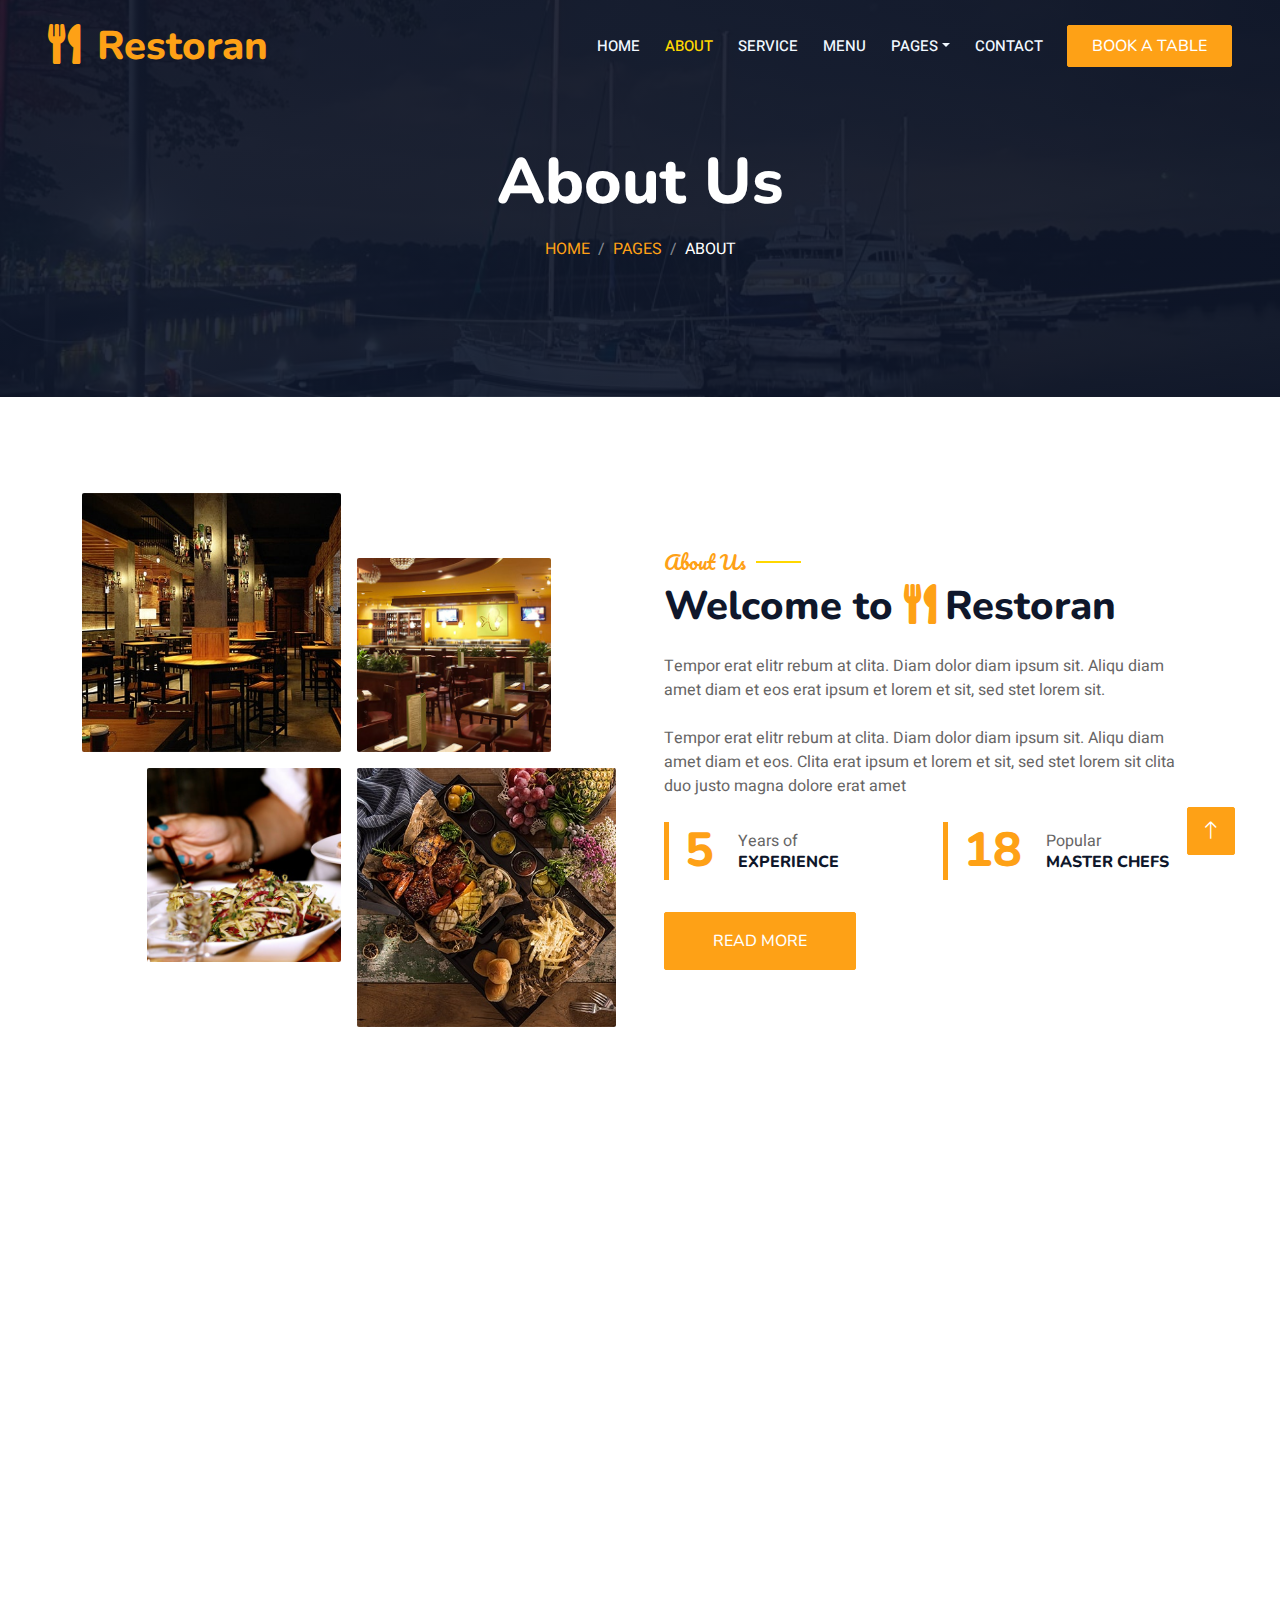
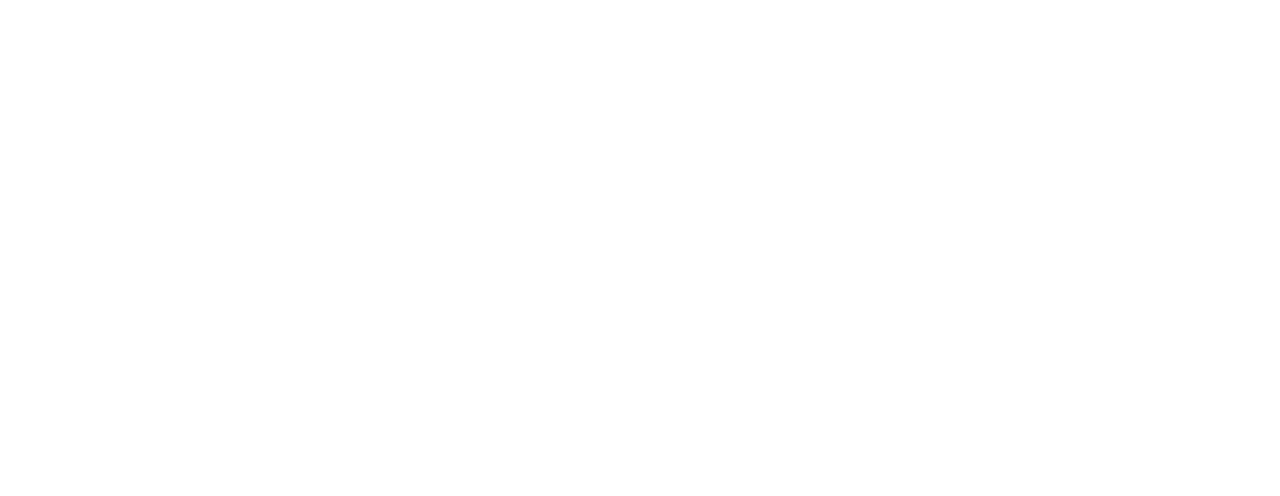
<file: about.html>
<!DOCTYPE html>
<html lang="en">

<head>
    <meta charset="utf-8">
    <title>Restoran - Bootstrap Restaurant Template</title>
    <meta content="width=device-width, initial-scale=1.0" name="viewport">
    <meta content="" name="keywords">
    <meta content="" name="description">

    <!-- Favicon -->
    <link href="img/favicon.ico" rel="icon">

    <!-- Google Web Fonts -->
    <link rel="preconnect" href="https://fonts.googleapis.com">
    <link rel="preconnect" href="https://fonts.gstatic.com" crossorigin>
    <link href="https://fonts.googleapis.com/css2?family=Heebo:wght@400;500;600&family=Nunito:wght@600;700;800&family=Pacifico&display=swap" rel="stylesheet">

    <!-- Icon Font Stylesheet -->
    <link href="https://cdnjs.cloudflare.com/ajax/libs/font-awesome/5.10.0/css/all.min.css" rel="stylesheet">
    <link href="https://cdn.jsdelivr.net/npm/bootstrap-icons@1.4.1/font/bootstrap-icons.css" rel="stylesheet">

    <!-- Libraries Stylesheet -->
    <link href="lib/animate/animate.min.css" rel="stylesheet">
    <link href="lib/owlcarousel/assets/owl.carousel.min.css" rel="stylesheet">
    <link href="lib/tempusdominus/css/tempusdominus-bootstrap-4.min.css" rel="stylesheet" />

    <!-- Customized Bootstrap Stylesheet -->
    <link href="css/bootstrap.min.css" rel="stylesheet">

    <!-- Template Stylesheet -->
    <link href="css/style.css" rel="stylesheet">
</head>

<body>
    <div class="container-xxl bg-white p-0">
        <!-- Spinner Start -->
        <div id="spinner" class="show bg-white position-fixed translate-middle w-100 vh-100 top-50 start-50 d-flex align-items-center justify-content-center">
            <div class="spinner-border text-primary" style="width: 3rem; height: 3rem;" role="status">
                <span class="sr-only">Loading...</span>
            </div>
        </div>
        <!-- Spinner End -->


        <!-- Navbar & Hero Start -->
        <div class="container-xxl position-relative p-0">
            <nav class="navbar navbar-expand-lg navbar-dark bg-dark px-4 px-lg-5 py-3 py-lg-0">
                <a href="" class="navbar-brand p-0">
                    <h1 class="text-primary m-0"><i class="fa fa-utensils me-3"></i>Restoran</h1>
                    <!-- <img src="img/logo.png" alt="Logo"> -->
                </a>
                <button class="navbar-toggler" type="button" data-bs-toggle="collapse" data-bs-target="#navbarCollapse">
                    <span class="fa fa-bars"></span>
                </button>
                <div class="collapse navbar-collapse" id="navbarCollapse">
                    <div class="navbar-nav ms-auto py-0 pe-4">
                        <a href="index.html" class="nav-item nav-link">Home</a>
                        <a href="about.html" class="nav-item nav-link active">About</a>
                        <a href="service.html" class="nav-item nav-link">Service</a>
                        <a href="menu.html" class="nav-item nav-link">Menu</a>
                        <div class="nav-item dropdown">
                            <a href="#" class="nav-link dropdown-toggle" data-bs-toggle="dropdown">Pages</a>
                            <div class="dropdown-menu m-0">
                                <a href="booking.html" class="dropdown-item">Booking</a>
                                <a href="team.html" class="dropdown-item">Our Team</a>
                                <a href="testimonial.html" class="dropdown-item">Testimonial</a>
                            </div>
                        </div>
                        <a href="contact.html" class="nav-item nav-link">Contact</a>
                    </div>
                    <a href="" class="btn btn-primary py-2 px-4">Book A Table</a>
                </div>
            </nav>

            <div class="container-xxl py-5 bg-dark hero-header mb-5">
                <div class="container text-center my-5 pt-5 pb-4">
                    <h1 class="display-3 text-white mb-3 animated slideInDown">About Us</h1>
                    <nav aria-label="breadcrumb">
                        <ol class="breadcrumb justify-content-center text-uppercase">
                            <li class="breadcrumb-item"><a href="#">Home</a></li>
                            <li class="breadcrumb-item"><a href="#">Pages</a></li>
                            <li class="breadcrumb-item text-white active" aria-current="page">About</li>
                        </ol>
                    </nav>
                </div>
            </div>
        </div>
        <!-- Navbar & Hero End -->


        <!-- About Start -->
        <div class="container-xxl py-5">
            <div class="container">
                <div class="row g-5 align-items-center">
                    <div class="col-lg-6">
                        <div class="row g-3">
                            <div class="col-6 text-start">
                                <img class="img-fluid rounded w-100 wow zoomIn" data-wow-delay="0.1s" src="img/about-1.jpg">
                            </div>
                            <div class="col-6 text-start">
                                <img class="img-fluid rounded w-75 wow zoomIn" data-wow-delay="0.3s" src="img/about-2.jpg" style="margin-top: 25%;">
                            </div>
                            <div class="col-6 text-end">
                                <img class="img-fluid rounded w-75 wow zoomIn" data-wow-delay="0.5s" src="img/about-3.jpg">
                            </div>
                            <div class="col-6 text-end">
                                <img class="img-fluid rounded w-100 wow zoomIn" data-wow-delay="0.7s" src="img/about-4.jpg">
                            </div>
                        </div>
                    </div>
                    <div class="col-lg-6">
                        <h5 class="section-title ff-secondary text-start text-primary fw-normal">About Us</h5>
                        <h1 class="mb-4">Welcome to <i class="fa fa-utensils text-primary me-2"></i>Restoran</h1>
                        <p class="mb-4">Tempor erat elitr rebum at clita. Diam dolor diam ipsum sit. Aliqu diam amet diam et eos erat ipsum et lorem et sit, sed stet lorem sit.</p>
                        <p class="mb-4">Tempor erat elitr rebum at clita. Diam dolor diam ipsum sit. Aliqu diam amet diam et eos. Clita erat ipsum et lorem et sit, sed stet lorem sit clita duo justo magna dolore erat amet</p>
                        <div class="row g-4 mb-4">
                            <div class="col-sm-6">
                                <div class="d-flex align-items-center border-start border-5 border-primary px-3">
                                    <h1 class="flex-shrink-0 display-5 text-primary mb-0" data-toggle="counter-up">15</h1>
                                    <div class="ps-4">
                                        <p class="mb-0">Years of</p>
                                        <h6 class="text-uppercase mb-0">Experience</h6>
                                    </div>
                                </div>
                            </div>
                            <div class="col-sm-6">
                                <div class="d-flex align-items-center border-start border-5 border-primary px-3">
                                    <h1 class="flex-shrink-0 display-5 text-primary mb-0" data-toggle="counter-up">50</h1>
                                    <div class="ps-4">
                                        <p class="mb-0">Popular</p>
                                        <h6 class="text-uppercase mb-0">Master Chefs</h6>
                                    </div>
                                </div>
                            </div>
                        </div>
                        <a class="btn btn-primary py-3 px-5 mt-2" href="">Read More</a>
                    </div>
                </div>
            </div>
        </div>
        <!-- About End -->


        <!-- Team Start -->
        <div class="container-xxl pt-5 pb-3">
            <div class="container">
                <div class="text-center wow fadeInUp" data-wow-delay="0.1s">
                    <h5 class="section-title ff-secondary text-center text-primary fw-normal">Team Members</h5>
                    <h1 class="mb-5">Our Master Chefs</h1>
                </div>
                <div class="row g-4">
                    <div class="col-lg-3 col-md-6 wow fadeInUp" data-wow-delay="0.1s">
                        <div class="team-item text-center rounded overflow-hidden">
                            <div class="rounded-circle overflow-hidden m-4">
                                <img class="img-fluid" src="img/team-1.jpg" alt="">
                            </div>
                            <h5 class="mb-0">Full Name</h5>
                            <small>Designation</small>
                            <div class="d-flex justify-content-center mt-3">
                                <a class="btn btn-square btn-primary mx-1" href=""><i class="fab fa-facebook-f"></i></a>
                                <a class="btn btn-square btn-primary mx-1" href=""><i class="fab fa-twitter"></i></a>
                                <a class="btn btn-square btn-primary mx-1" href=""><i class="fab fa-instagram"></i></a>
                            </div>
                        </div>
                    </div>
                    <div class="col-lg-3 col-md-6 wow fadeInUp" data-wow-delay="0.3s">
                        <div class="team-item text-center rounded overflow-hidden">
                            <div class="rounded-circle overflow-hidden m-4">
                                <img class="img-fluid" src="img/team-2.jpg" alt="">
                            </div>
                            <h5 class="mb-0">Full Name</h5>
                            <small>Designation</small>
                            <div class="d-flex justify-content-center mt-3">
                                <a class="btn btn-square btn-primary mx-1" href=""><i class="fab fa-facebook-f"></i></a>
                                <a class="btn btn-square btn-primary mx-1" href=""><i class="fab fa-twitter"></i></a>
                                <a class="btn btn-square btn-primary mx-1" href=""><i class="fab fa-instagram"></i></a>
                            </div>
                        </div>
                    </div>
                    <div class="col-lg-3 col-md-6 wow fadeInUp" data-wow-delay="0.5s">
                        <div class="team-item text-center rounded overflow-hidden">
                            <div class="rounded-circle overflow-hidden m-4">
                                <img class="img-fluid" src="img/team-3.jpg" alt="">
                            </div>
                            <h5 class="mb-0">Full Name</h5>
                            <small>Designation</small>
                            <div class="d-flex justify-content-center mt-3">
                                <a class="btn btn-square btn-primary mx-1" href=""><i class="fab fa-facebook-f"></i></a>
                                <a class="btn btn-square btn-primary mx-1" href=""><i class="fab fa-twitter"></i></a>
                                <a class="btn btn-square btn-primary mx-1" href=""><i class="fab fa-instagram"></i></a>
                            </div>
                        </div>
                    </div>
                    <div class="col-lg-3 col-md-6 wow fadeInUp" data-wow-delay="0.7s">
                        <div class="team-item text-center rounded overflow-hidden">
                            <div class="rounded-circle overflow-hidden m-4">
                                <img class="img-fluid" src="img/team-4.jpg" alt="">
                            </div>
                            <h5 class="mb-0">Full Name</h5>
                            <small>Designation</small>
                            <div class="d-flex justify-content-center mt-3">
                                <a class="btn btn-square btn-primary mx-1" href=""><i class="fab fa-facebook-f"></i></a>
                                <a class="btn btn-square btn-primary mx-1" href=""><i class="fab fa-twitter"></i></a>
                                <a class="btn btn-square btn-primary mx-1" href=""><i class="fab fa-instagram"></i></a>
                            </div>
                        </div>
                    </div>
                </div>
            </div>
        </div>
        <!-- Team End -->
        

        <!-- Footer Start -->
        <div class="container-fluid bg-dark text-light footer pt-5 mt-5 wow fadeIn" data-wow-delay="0.1s">
            <div class="container py-5">
                <div class="row g-5">
                    <div class="col-lg-3 col-md-6">
                        <h4 class="section-title ff-secondary text-start text-primary fw-normal mb-4">Company</h4>
                        <a class="btn btn-link" href="">About Us</a>
                        <a class="btn btn-link" href="">Contact Us</a>
                        <a class="btn btn-link" href="">Reservation</a>
                        <a class="btn btn-link" href="">Privacy Policy</a>
                        <a class="btn btn-link" href="">Terms & Condition</a>
                    </div>
                    <div class="col-lg-3 col-md-6">
                        <h4 class="section-title ff-secondary text-start text-primary fw-normal mb-4">Contact</h4>
                        <p class="mb-2"><i class="fa fa-map-marker-alt me-3"></i>123 Street, New York, USA</p>
                        <p class="mb-2"><i class="fa fa-phone-alt me-3"></i>+012 345 67890</p>
                        <p class="mb-2"><i class="fa fa-envelope me-3"></i>info@example.com</p>
                        <div class="d-flex pt-2">
                            <a class="btn btn-outline-light btn-social" href=""><i class="fab fa-twitter"></i></a>
                            <a class="btn btn-outline-light btn-social" href=""><i class="fab fa-facebook-f"></i></a>
                            <a class="btn btn-outline-light btn-social" href=""><i class="fab fa-youtube"></i></a>
                            <a class="btn btn-outline-light btn-social" href=""><i class="fab fa-linkedin-in"></i></a>
                        </div>
                    </div>
                    <div class="col-lg-3 col-md-6">
                        <h4 class="section-title ff-secondary text-start text-primary fw-normal mb-4">Opening</h4>
                        <h5 class="text-light fw-normal">Monday - Saturday</h5>
                        <p>09AM - 09PM</p>
                        <h5 class="text-light fw-normal">Sunday</h5>
                        <p>10AM - 08PM</p>
                    </div>
                    <div class="col-lg-3 col-md-6">
                        <h4 class="section-title ff-secondary text-start text-primary fw-normal mb-4">Newsletter</h4>
                        <p>Dolor amet sit justo amet elitr clita ipsum elitr est.</p>
                        <div class="position-relative mx-auto" style="max-width: 400px;">
                            <input class="form-control border-primary w-100 py-3 ps-4 pe-5" type="text" placeholder="Your email">
                            <button type="button" class="btn btn-primary py-2 position-absolute top-0 end-0 mt-2 me-2">SignUp</button>
                        </div>
                    </div>
                </div>
            </div>
            <div class="container">
                <div class="copyright">
                    <div class="row">
                        <div class="col-md-6 text-center text-md-start mb-3 mb-md-0">
                            &copy; <a class="border-bottom" href="#">Your Site Name</a>, All Right Reserved. 
							
							<!--/*** This template is free as long as you keep the footer author’s credit link/attribution link/backlink. If you'd like to use the template without the footer author’s credit link/attribution link/backlink, you can purchase the Credit Removal License from "https://htmlcodex.com/credit-removal". Thank you for your support. ***/-->
							Designed By <a class="border-bottom" href="https://htmlcodex.com">HTML Codex</a>
                        </div>
                        <div class="col-md-6 text-center text-md-end">
                            <div class="footer-menu">
                                <a href="">Home</a>
                                <a href="">Cookies</a>
                                <a href="">Help</a>
                                <a href="">FQAs</a>
                            </div>
                        </div>
                    </div>
                </div>
            </div>
        </div>
        <!-- Footer End -->


        <!-- Back to Top -->
        <a href="#" class="btn btn-lg btn-primary btn-lg-square back-to-top"><i class="bi bi-arrow-up"></i></a>
    </div>

    <!-- JavaScript Libraries -->
    <script src="https://code.jquery.com/jquery-3.4.1.min.js"></script>
    <script src="https://cdn.jsdelivr.net/npm/bootstrap@5.0.0/dist/js/bootstrap.bundle.min.js"></script>
    <script src="lib/wow/wow.min.js"></script>
    <script src="lib/easing/easing.min.js"></script>
    <script src="lib/waypoints/waypoints.min.js"></script>
    <script src="lib/counterup/counterup.min.js"></script>
    <script src="lib/owlcarousel/owl.carousel.min.js"></script>
    <script src="lib/tempusdominus/js/moment.min.js"></script>
    <script src="lib/tempusdominus/js/moment-timezone.min.js"></script>
    <script src="lib/tempusdominus/js/tempusdominus-bootstrap-4.min.js"></script>

    <!-- Template Javascript -->
    <script src="js/main.js"></script>
</body>

</html>
</file>
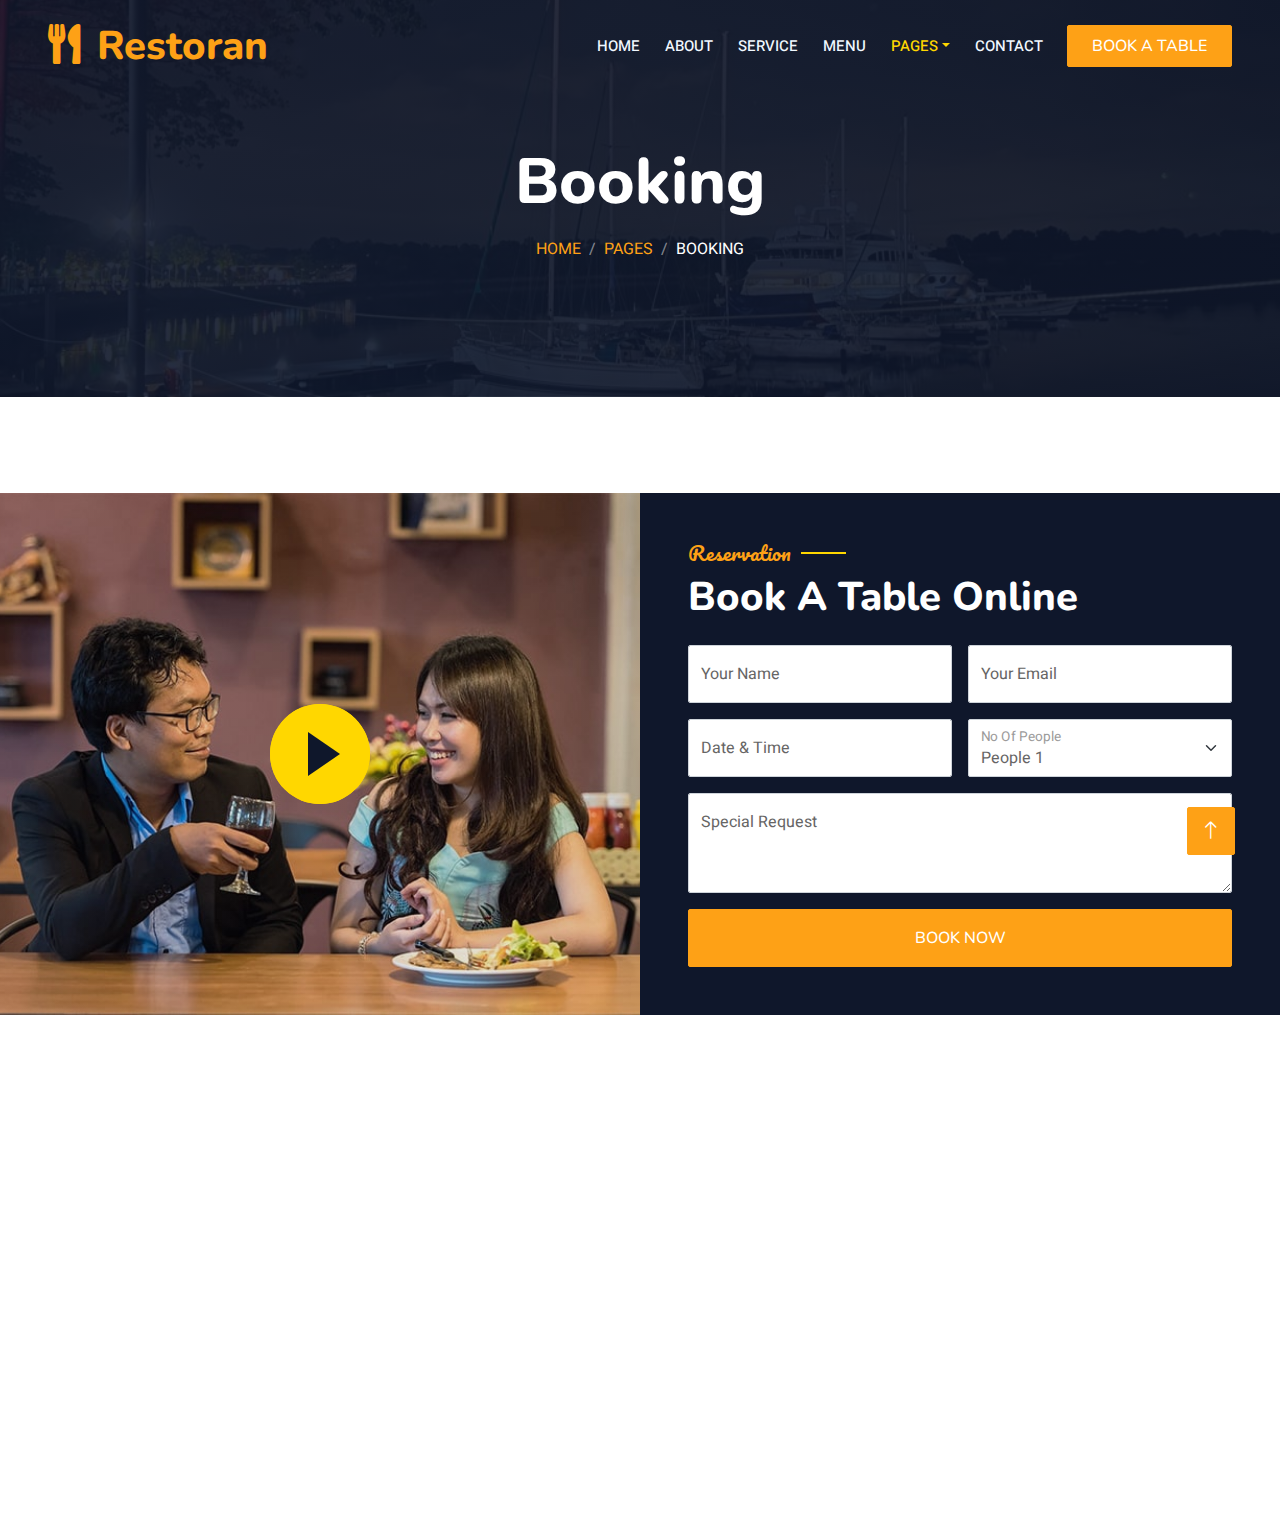
<file: booking.html>
<!DOCTYPE html>
<html lang="en">

<head>
    <meta charset="utf-8">
    <title>Restoran - Bootstrap Restaurant Template</title>
    <meta content="width=device-width, initial-scale=1.0" name="viewport">
    <meta content="" name="keywords">
    <meta content="" name="description">

    <!-- Favicon -->
    <link href="img/favicon.ico" rel="icon">

    <!-- Google Web Fonts -->
    <link rel="preconnect" href="https://fonts.googleapis.com">
    <link rel="preconnect" href="https://fonts.gstatic.com" crossorigin>
    <link href="https://fonts.googleapis.com/css2?family=Heebo:wght@400;500;600&family=Nunito:wght@600;700;800&family=Pacifico&display=swap" rel="stylesheet">

    <!-- Icon Font Stylesheet -->
    <link href="https://cdnjs.cloudflare.com/ajax/libs/font-awesome/5.10.0/css/all.min.css" rel="stylesheet">
    <link href="https://cdn.jsdelivr.net/npm/bootstrap-icons@1.4.1/font/bootstrap-icons.css" rel="stylesheet">

    <!-- Libraries Stylesheet -->
    <link href="lib/animate/animate.min.css" rel="stylesheet">
    <link href="lib/owlcarousel/assets/owl.carousel.min.css" rel="stylesheet">
    <link href="lib/tempusdominus/css/tempusdominus-bootstrap-4.min.css" rel="stylesheet" />

    <!-- Customized Bootstrap Stylesheet -->
    <link href="css/bootstrap.min.css" rel="stylesheet">

    <!-- Template Stylesheet -->
    <link href="css/style.css" rel="stylesheet">
</head>

<body>
    <div class="container-xxl bg-white p-0">
        <!-- Spinner Start -->
        <div id="spinner" class="show bg-white position-fixed translate-middle w-100 vh-100 top-50 start-50 d-flex align-items-center justify-content-center">
            <div class="spinner-border text-primary" style="width: 3rem; height: 3rem;" role="status">
                <span class="sr-only">Loading...</span>
            </div>
        </div>
        <!-- Spinner End -->


        <!-- Navbar & Hero Start -->
        <div class="container-xxl position-relative p-0">
            <nav class="navbar navbar-expand-lg navbar-dark bg-dark px-4 px-lg-5 py-3 py-lg-0">
                <a href="" class="navbar-brand p-0">
                    <h1 class="text-primary m-0"><i class="fa fa-utensils me-3"></i>Restoran</h1>
                    <!-- <img src="img/logo.png" alt="Logo"> -->
                </a>
                <button class="navbar-toggler" type="button" data-bs-toggle="collapse" data-bs-target="#navbarCollapse">
                    <span class="fa fa-bars"></span>
                </button>
                <div class="collapse navbar-collapse" id="navbarCollapse">
                    <div class="navbar-nav ms-auto py-0 pe-4">
                        <a href="index.html" class="nav-item nav-link">Home</a>
                        <a href="about.html" class="nav-item nav-link">About</a>
                        <a href="service.html" class="nav-item nav-link">Service</a>
                        <a href="menu.html" class="nav-item nav-link">Menu</a>
                        <div class="nav-item dropdown">
                            <a href="#" class="nav-link dropdown-toggle active" data-bs-toggle="dropdown">Pages</a>
                            <div class="dropdown-menu m-0">
                                <a href="booking.html" class="dropdown-item active">Booking</a>
                                <a href="team.html" class="dropdown-item">Our Team</a>
                                <a href="testimonial.html" class="dropdown-item">Testimonial</a>
                            </div>
                        </div>
                        <a href="contact.html" class="nav-item nav-link">Contact</a>
                    </div>
                    <a href="" class="btn btn-primary py-2 px-4">Book A Table</a>
                </div>
            </nav>

            <div class="container-xxl py-5 bg-dark hero-header mb-5">
                <div class="container text-center my-5 pt-5 pb-4">
                    <h1 class="display-3 text-white mb-3 animated slideInDown">Booking</h1>
                    <nav aria-label="breadcrumb">
                        <ol class="breadcrumb justify-content-center text-uppercase">
                            <li class="breadcrumb-item"><a href="#">Home</a></li>
                            <li class="breadcrumb-item"><a href="#">Pages</a></li>
                            <li class="breadcrumb-item text-white active" aria-current="page">Booking</li>
                        </ol>
                    </nav>
                </div>
            </div>
        </div>
        <!-- Navbar & Hero End -->


        <!-- Reservation Start -->
        <div class="container-xxl py-5 px-0 wow fadeInUp" data-wow-delay="0.1s">
            <div class="row g-0">
                <div class="col-md-6">
                    <div class="video">
                        <button type="button" class="btn-play" data-bs-toggle="modal" data-src="https://www.youtube.com/embed/DWRcNpR6Kdc" data-bs-target="#videoModal">
                            <span></span>
                        </button>
                    </div>
                </div>
                <div class="col-md-6 bg-dark d-flex align-items-center">
                    <div class="p-5 wow fadeInUp" data-wow-delay="0.2s">
                        <h5 class="section-title ff-secondary text-start text-primary fw-normal">Reservation</h5>
                        <h1 class="text-white mb-4">Book A Table Online</h1>
                        <form>
                            <div class="row g-3">
                                <div class="col-md-6">
                                    <div class="form-floating">
                                        <input type="text" class="form-control" id="name" placeholder="Your Name">
                                        <label for="name">Your Name</label>
                                    </div>
                                </div>
                                <div class="col-md-6">
                                    <div class="form-floating">
                                        <input type="email" class="form-control" id="email" placeholder="Your Email">
                                        <label for="email">Your Email</label>
                                    </div>
                                </div>
                                <div class="col-md-6">
                                    <div class="form-floating date" id="date3" data-target-input="nearest">
                                        <input type="text" class="form-control datetimepicker-input" id="datetime" placeholder="Date & Time" data-target="#date3" data-toggle="datetimepicker" />
                                        <label for="datetime">Date & Time</label>
                                    </div>
                                </div>
                                <div class="col-md-6">
                                    <div class="form-floating">
                                        <select class="form-select" id="select1">
                                          <option value="1">People 1</option>
                                          <option value="2">People 2</option>
                                          <option value="3">People 3</option>
                                        </select>
                                        <label for="select1">No Of People</label>
                                      </div>
                                </div>
                                <div class="col-12">
                                    <div class="form-floating">
                                        <textarea class="form-control" placeholder="Special Request" id="message" style="height: 100px"></textarea>
                                        <label for="message">Special Request</label>
                                    </div>
                                </div>
                                <div class="col-12">
                                    <button class="btn btn-primary w-100 py-3" type="submit">Book Now</button>
                                </div>
                            </div>
                        </form>
                    </div>
                </div>
            </div>
        </div>

        <div class="modal fade" id="videoModal" tabindex="-1" aria-labelledby="exampleModalLabel" aria-hidden="true">
            <div class="modal-dialog">
                <div class="modal-content rounded-0">
                    <div class="modal-header">
                        <h5 class="modal-title" id="exampleModalLabel">Youtube Video</h5>
                        <button type="button" class="btn-close" data-bs-dismiss="modal" aria-label="Close"></button>
                    </div>
                    <div class="modal-body">
                        <!-- 16:9 aspect ratio -->
                        <div class="ratio ratio-16x9">
                            <iframe class="embed-responsive-item" src="" id="video" allowfullscreen allowscriptaccess="always"
                                allow="autoplay"></iframe>
                        </div>
                    </div>
                </div>
            </div>
        </div>
        <!-- Reservation Start -->
        

        <!-- Footer Start -->
        <div class="container-fluid bg-dark text-light footer pt-5 mt-5 wow fadeIn" data-wow-delay="0.1s">
            <div class="container py-5">
                <div class="row g-5">
                    <div class="col-lg-3 col-md-6">
                        <h4 class="section-title ff-secondary text-start text-primary fw-normal mb-4">Company</h4>
                        <a class="btn btn-link" href="">About Us</a>
                        <a class="btn btn-link" href="">Contact Us</a>
                        <a class="btn btn-link" href="">Reservation</a>
                        <a class="btn btn-link" href="">Privacy Policy</a>
                        <a class="btn btn-link" href="">Terms & Condition</a>
                    </div>
                    <div class="col-lg-3 col-md-6">
                        <h4 class="section-title ff-secondary text-start text-primary fw-normal mb-4">Contact</h4>
                        <p class="mb-2"><i class="fa fa-map-marker-alt me-3"></i>123 Street, New York, USA</p>
                        <p class="mb-2"><i class="fa fa-phone-alt me-3"></i>+012 345 67890</p>
                        <p class="mb-2"><i class="fa fa-envelope me-3"></i>info@example.com</p>
                        <div class="d-flex pt-2">
                            <a class="btn btn-outline-light btn-social" href=""><i class="fab fa-twitter"></i></a>
                            <a class="btn btn-outline-light btn-social" href=""><i class="fab fa-facebook-f"></i></a>
                            <a class="btn btn-outline-light btn-social" href=""><i class="fab fa-youtube"></i></a>
                            <a class="btn btn-outline-light btn-social" href=""><i class="fab fa-linkedin-in"></i></a>
                        </div>
                    </div>
                    <div class="col-lg-3 col-md-6">
                        <h4 class="section-title ff-secondary text-start text-primary fw-normal mb-4">Opening</h4>
                        <h5 class="text-light fw-normal">Monday - Saturday</h5>
                        <p>09AM - 09PM</p>
                        <h5 class="text-light fw-normal">Sunday</h5>
                        <p>10AM - 08PM</p>
                    </div>
                    <div class="col-lg-3 col-md-6">
                        <h4 class="section-title ff-secondary text-start text-primary fw-normal mb-4">Newsletter</h4>
                        <p>Dolor amet sit justo amet elitr clita ipsum elitr est.</p>
                        <div class="position-relative mx-auto" style="max-width: 400px;">
                            <input class="form-control border-primary w-100 py-3 ps-4 pe-5" type="text" placeholder="Your email">
                            <button type="button" class="btn btn-primary py-2 position-absolute top-0 end-0 mt-2 me-2">SignUp</button>
                        </div>
                    </div>
                </div>
            </div>
            <div class="container">
                <div class="copyright">
                    <div class="row">
                        <div class="col-md-6 text-center text-md-start mb-3 mb-md-0">
                            &copy; <a class="border-bottom" href="#">Your Site Name</a>, All Right Reserved. 
							
							<!--/*** This template is free as long as you keep the footer author’s credit link/attribution link/backlink. If you'd like to use the template without the footer author’s credit link/attribution link/backlink, you can purchase the Credit Removal License from "https://htmlcodex.com/credit-removal". Thank you for your support. ***/-->
							Designed By <a class="border-bottom" href="https://htmlcodex.com">HTML Codex</a>
                        </div>
                        <div class="col-md-6 text-center text-md-end">
                            <div class="footer-menu">
                                <a href="">Home</a>
                                <a href="">Cookies</a>
                                <a href="">Help</a>
                                <a href="">FQAs</a>
                            </div>
                        </div>
                    </div>
                </div>
            </div>
        </div>
        <!-- Footer End -->


        <!-- Back to Top -->
        <a href="#" class="btn btn-lg btn-primary btn-lg-square back-to-top"><i class="bi bi-arrow-up"></i></a>
    </div>

    <!-- JavaScript Libraries -->
    <script src="https://code.jquery.com/jquery-3.4.1.min.js"></script>
    <script src="https://cdn.jsdelivr.net/npm/bootstrap@5.0.0/dist/js/bootstrap.bundle.min.js"></script>
    <script src="lib/wow/wow.min.js"></script>
    <script src="lib/easing/easing.min.js"></script>
    <script src="lib/waypoints/waypoints.min.js"></script>
    <script src="lib/counterup/counterup.min.js"></script>
    <script src="lib/owlcarousel/owl.carousel.min.js"></script>
    <script src="lib/tempusdominus/js/moment.min.js"></script>
    <script src="lib/tempusdominus/js/moment-timezone.min.js"></script>
    <script src="lib/tempusdominus/js/tempusdominus-bootstrap-4.min.js"></script>

    <!-- Template Javascript -->
    <script src="js/main.js"></script>
</body>

</html>
</file>
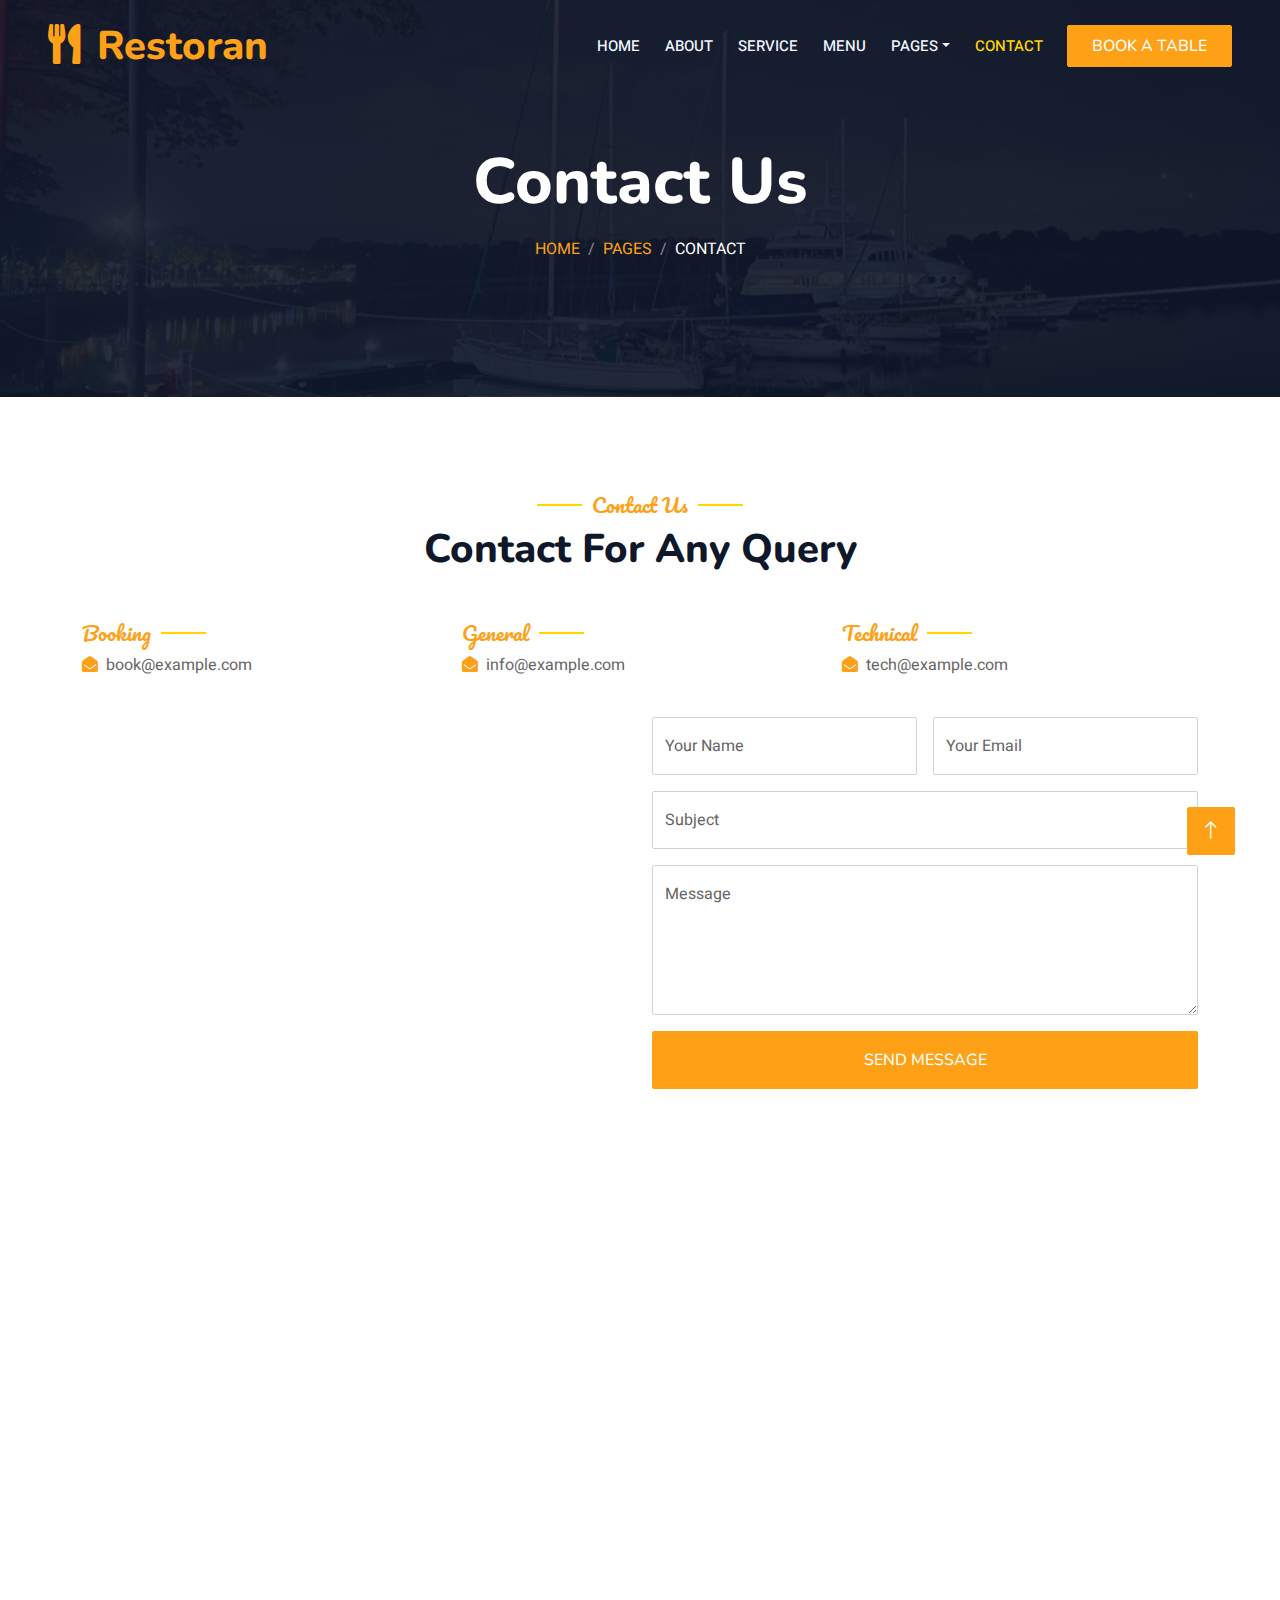
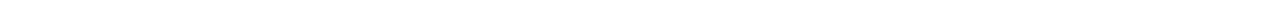
<file: contact.html>
<!DOCTYPE html>
<html lang="en">

<head>
    <meta charset="utf-8">
    <title>Restoran - Bootstrap Restaurant Template</title>
    <meta content="width=device-width, initial-scale=1.0" name="viewport">
    <meta content="" name="keywords">
    <meta content="" name="description">

    <!-- Favicon -->
    <link href="img/favicon.ico" rel="icon">

    <!-- Google Web Fonts -->
    <link rel="preconnect" href="https://fonts.googleapis.com">
    <link rel="preconnect" href="https://fonts.gstatic.com" crossorigin>
    <link href="https://fonts.googleapis.com/css2?family=Heebo:wght@400;500;600&family=Nunito:wght@600;700;800&family=Pacifico&display=swap" rel="stylesheet">

    <!-- Icon Font Stylesheet -->
    <link href="https://cdnjs.cloudflare.com/ajax/libs/font-awesome/5.10.0/css/all.min.css" rel="stylesheet">
    <link href="https://cdn.jsdelivr.net/npm/bootstrap-icons@1.4.1/font/bootstrap-icons.css" rel="stylesheet">

    <!-- Libraries Stylesheet -->
    <link href="lib/animate/animate.min.css" rel="stylesheet">
    <link href="lib/owlcarousel/assets/owl.carousel.min.css" rel="stylesheet">
    <link href="lib/tempusdominus/css/tempusdominus-bootstrap-4.min.css" rel="stylesheet" />

    <!-- Customized Bootstrap Stylesheet -->
    <link href="css/bootstrap.min.css" rel="stylesheet">

    <!-- Template Stylesheet -->
    <link href="css/style.css" rel="stylesheet">
</head>

<body>
    <div class="container-xxl bg-white p-0">
        <!-- Spinner Start -->
        <div id="spinner" class="show bg-white position-fixed translate-middle w-100 vh-100 top-50 start-50 d-flex align-items-center justify-content-center">
            <div class="spinner-border text-primary" style="width: 3rem; height: 3rem;" role="status">
                <span class="sr-only">Loading...</span>
            </div>
        </div>
        <!-- Spinner End -->


        <!-- Navbar & Hero Start -->
        <div class="container-xxl position-relative p-0">
            <nav class="navbar navbar-expand-lg navbar-dark bg-dark px-4 px-lg-5 py-3 py-lg-0">
                <a href="" class="navbar-brand p-0">
                    <h1 class="text-primary m-0"><i class="fa fa-utensils me-3"></i>Restoran</h1>
                    <!-- <img src="img/logo.png" alt="Logo"> -->
                </a>
                <button class="navbar-toggler" type="button" data-bs-toggle="collapse" data-bs-target="#navbarCollapse">
                    <span class="fa fa-bars"></span>
                </button>
                <div class="collapse navbar-collapse" id="navbarCollapse">
                    <div class="navbar-nav ms-auto py-0 pe-4">
                        <a href="index.html" class="nav-item nav-link">Home</a>
                        <a href="about.html" class="nav-item nav-link">About</a>
                        <a href="service.html" class="nav-item nav-link">Service</a>
                        <a href="menu.html" class="nav-item nav-link">Menu</a>
                        <div class="nav-item dropdown">
                            <a href="#" class="nav-link dropdown-toggle" data-bs-toggle="dropdown">Pages</a>
                            <div class="dropdown-menu m-0">
                                <a href="booking.html" class="dropdown-item">Booking</a>
                                <a href="team.html" class="dropdown-item">Our Team</a>
                                <a href="testimonial.html" class="dropdown-item">Testimonial</a>
                            </div>
                        </div>
                        <a href="contact.html" class="nav-item nav-link active">Contact</a>
                    </div>
                    <a href="" class="btn btn-primary py-2 px-4">Book A Table</a>
                </div>
            </nav>

            <div class="container-xxl py-5 bg-dark hero-header mb-5">
                <div class="container text-center my-5 pt-5 pb-4">
                    <h1 class="display-3 text-white mb-3 animated slideInDown">Contact Us</h1>
                    <nav aria-label="breadcrumb">
                        <ol class="breadcrumb justify-content-center text-uppercase">
                            <li class="breadcrumb-item"><a href="#">Home</a></li>
                            <li class="breadcrumb-item"><a href="#">Pages</a></li>
                            <li class="breadcrumb-item text-white active" aria-current="page">Contact</li>
                        </ol>
                    </nav>
                </div>
            </div>
        </div>
        <!-- Navbar & Hero End -->


        <!-- Contact Start -->
        <div class="container-xxl py-5">
            <div class="container">
                <div class="text-center wow fadeInUp" data-wow-delay="0.1s">
                    <h5 class="section-title ff-secondary text-center text-primary fw-normal">Contact Us</h5>
                    <h1 class="mb-5">Contact For Any Query</h1>
                </div>
                <div class="row g-4">
                    <div class="col-12">
                        <div class="row gy-4">
                            <div class="col-md-4">
                                <h5 class="section-title ff-secondary fw-normal text-start text-primary">Booking</h5>
                                <p><i class="fa fa-envelope-open text-primary me-2"></i>book@example.com</p>
                            </div>
                            <div class="col-md-4">
                                <h5 class="section-title ff-secondary fw-normal text-start text-primary">General</h5>
                                <p><i class="fa fa-envelope-open text-primary me-2"></i>info@example.com</p>
                            </div>
                            <div class="col-md-4">
                                <h5 class="section-title ff-secondary fw-normal text-start text-primary">Technical</h5>
                                <p><i class="fa fa-envelope-open text-primary me-2"></i>tech@example.com</p>
                            </div>
                        </div>
                    </div>
                    <div class="col-md-6 wow fadeIn" data-wow-delay="0.1s">
                        <iframe class="position-relative rounded w-100 h-100"
                            src="https://www.google.com/maps/embed?pb=!1m18!1m12!1m3!1d3001156.4288297426!2d-78.01371936852176!3d42.72876761954724!2m3!1f0!2f0!3f0!3m2!1i1024!2i768!4f13.1!3m3!1m2!1s0x4ccc4bf0f123a5a9%3A0xddcfc6c1de189567!2sNew%20York%2C%20USA!5e0!3m2!1sen!2sbd!4v1603794290143!5m2!1sen!2sbd"
                            frameborder="0" style="min-height: 350px; border:0;" allowfullscreen="" aria-hidden="false"
                            tabindex="0"></iframe>
                    </div>
                    <div class="col-md-6">
                        <div class="wow fadeInUp" data-wow-delay="0.2s">
                            <form>
                                <div class="row g-3">
                                    <div class="col-md-6">
                                        <div class="form-floating">
                                            <input type="text" class="form-control" id="name" placeholder="Your Name">
                                            <label for="name">Your Name</label>
                                        </div>
                                    </div>
                                    <div class="col-md-6">
                                        <div class="form-floating">
                                            <input type="email" class="form-control" id="email" placeholder="Your Email">
                                            <label for="email">Your Email</label>
                                        </div>
                                    </div>
                                    <div class="col-12">
                                        <div class="form-floating">
                                            <input type="text" class="form-control" id="subject" placeholder="Subject">
                                            <label for="subject">Subject</label>
                                        </div>
                                    </div>
                                    <div class="col-12">
                                        <div class="form-floating">
                                            <textarea class="form-control" placeholder="Leave a message here" id="message" style="height: 150px"></textarea>
                                            <label for="message">Message</label>
                                        </div>
                                    </div>
                                    <div class="col-12">
                                        <button class="btn btn-primary w-100 py-3" type="submit">Send Message</button>
                                    </div>
                                </div>
                            </form>
                        </div>
                    </div>
                </div>
            </div>
        </div>
        <!-- Contact End -->


        <!-- Footer Start -->
        <div class="container-fluid bg-dark text-light footer pt-5 mt-5 wow fadeIn" data-wow-delay="0.1s">
            <div class="container py-5">
                <div class="row g-5">
                    <div class="col-lg-3 col-md-6">
                        <h4 class="section-title ff-secondary text-start text-primary fw-normal mb-4">Company</h4>
                        <a class="btn btn-link" href="">About Us</a>
                        <a class="btn btn-link" href="">Contact Us</a>
                        <a class="btn btn-link" href="">Reservation</a>
                        <a class="btn btn-link" href="">Privacy Policy</a>
                        <a class="btn btn-link" href="">Terms & Condition</a>
                    </div>
                    <div class="col-lg-3 col-md-6">
                        <h4 class="section-title ff-secondary text-start text-primary fw-normal mb-4">Contact</h4>
                        <p class="mb-2"><i class="fa fa-map-marker-alt me-3"></i>123 Street, New York, USA</p>
                        <p class="mb-2"><i class="fa fa-phone-alt me-3"></i>+012 345 67890</p>
                        <p class="mb-2"><i class="fa fa-envelope me-3"></i>info@example.com</p>
                        <div class="d-flex pt-2">
                            <a class="btn btn-outline-light btn-social" href=""><i class="fab fa-twitter"></i></a>
                            <a class="btn btn-outline-light btn-social" href=""><i class="fab fa-facebook-f"></i></a>
                            <a class="btn btn-outline-light btn-social" href=""><i class="fab fa-youtube"></i></a>
                            <a class="btn btn-outline-light btn-social" href=""><i class="fab fa-linkedin-in"></i></a>
                        </div>
                    </div>
                    <div class="col-lg-3 col-md-6">
                        <h4 class="section-title ff-secondary text-start text-primary fw-normal mb-4">Opening</h4>
                        <h5 class="text-light fw-normal">Monday - Saturday</h5>
                        <p>09AM - 09PM</p>
                        <h5 class="text-light fw-normal">Sunday</h5>
                        <p>10AM - 08PM</p>
                    </div>
                    <div class="col-lg-3 col-md-6">
                        <h4 class="section-title ff-secondary text-start text-primary fw-normal mb-4">Newsletter</h4>
                        <p>Dolor amet sit justo amet elitr clita ipsum elitr est.</p>
                        <div class="position-relative mx-auto" style="max-width: 400px;">
                            <input class="form-control border-primary w-100 py-3 ps-4 pe-5" type="text" placeholder="Your email">
                            <button type="button" class="btn btn-primary py-2 position-absolute top-0 end-0 mt-2 me-2">SignUp</button>
                        </div>
                    </div>
                </div>
            </div>
            <div class="container">
                <div class="copyright">
                    <div class="row">
                        <div class="col-md-6 text-center text-md-start mb-3 mb-md-0">
                            &copy; <a class="border-bottom" href="#">Your Site Name</a>, All Right Reserved. 
							
							<!--/*** This template is free as long as you keep the footer author’s credit link/attribution link/backlink. If you'd like to use the template without the footer author’s credit link/attribution link/backlink, you can purchase the Credit Removal License from "https://htmlcodex.com/credit-removal". Thank you for your support. ***/-->
							Designed By <a class="border-bottom" href="https://htmlcodex.com">HTML Codex</a>
                        </div>
                        <div class="col-md-6 text-center text-md-end">
                            <div class="footer-menu">
                                <a href="">Home</a>
                                <a href="">Cookies</a>
                                <a href="">Help</a>
                                <a href="">FQAs</a>
                            </div>
                        </div>
                    </div>
                </div>
            </div>
        </div>
        <!-- Footer End -->


        <!-- Back to Top -->
        <a href="#" class="btn btn-lg btn-primary btn-lg-square back-to-top"><i class="bi bi-arrow-up"></i></a>
    </div>

    <!-- JavaScript Libraries -->
    <script src="https://code.jquery.com/jquery-3.4.1.min.js"></script>
    <script src="https://cdn.jsdelivr.net/npm/bootstrap@5.0.0/dist/js/bootstrap.bundle.min.js"></script>
    <script src="lib/wow/wow.min.js"></script>
    <script src="lib/easing/easing.min.js"></script>
    <script src="lib/waypoints/waypoints.min.js"></script>
    <script src="lib/counterup/counterup.min.js"></script>
    <script src="lib/owlcarousel/owl.carousel.min.js"></script>
    <script src="lib/tempusdominus/js/moment.min.js"></script>
    <script src="lib/tempusdominus/js/moment-timezone.min.js"></script>
    <script src="lib/tempusdominus/js/tempusdominus-bootstrap-4.min.js"></script>

    <!-- Template Javascript -->
    <script src="js/main.js"></script>
</body>

</html>
</file>
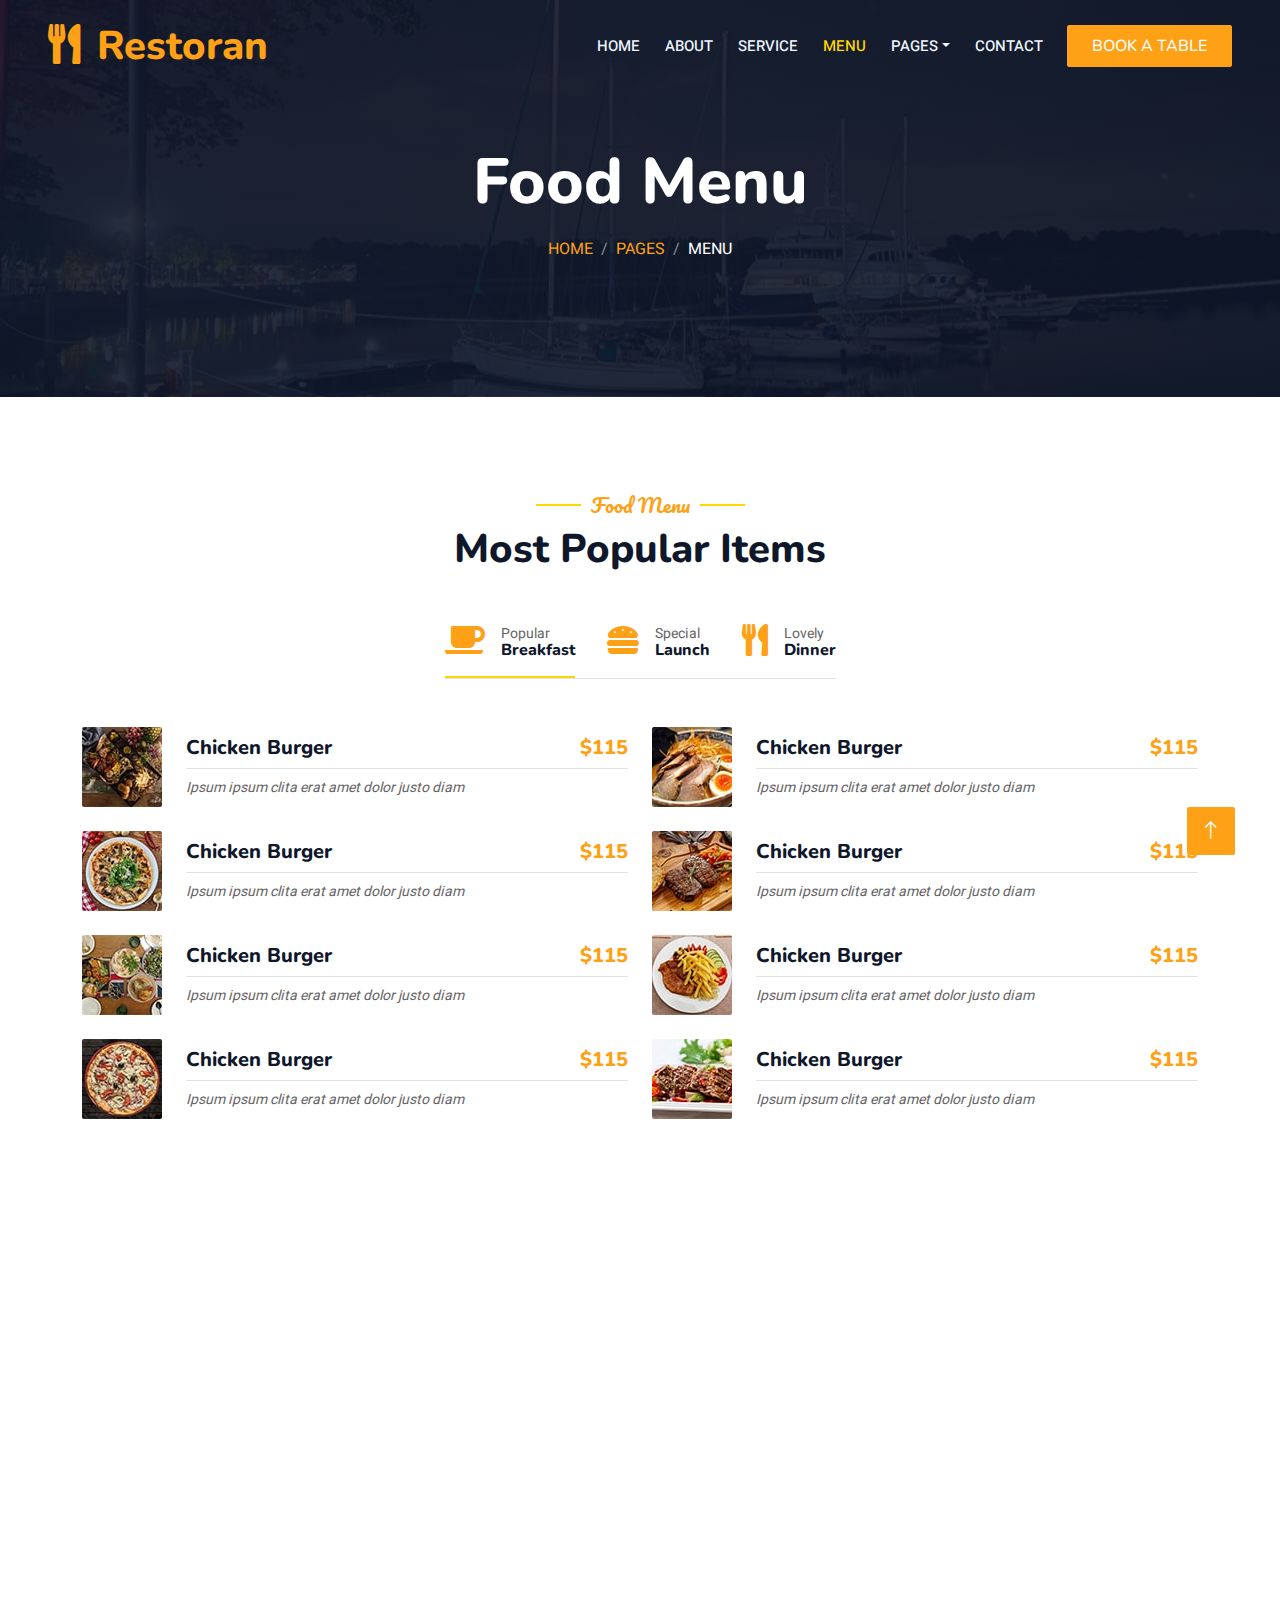
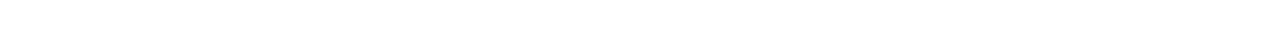
<file: menu.html>
<!DOCTYPE html>
<html lang="en">

<head>
    <meta charset="utf-8">
    <title>Restoran - Bootstrap Restaurant Template</title>
    <meta content="width=device-width, initial-scale=1.0" name="viewport">
    <meta content="" name="keywords">
    <meta content="" name="description">

    <!-- Favicon -->
    <link href="img/favicon.ico" rel="icon">

    <!-- Google Web Fonts -->
    <link rel="preconnect" href="https://fonts.googleapis.com">
    <link rel="preconnect" href="https://fonts.gstatic.com" crossorigin>
    <link href="https://fonts.googleapis.com/css2?family=Heebo:wght@400;500;600&family=Nunito:wght@600;700;800&family=Pacifico&display=swap" rel="stylesheet">

    <!-- Icon Font Stylesheet -->
    <link href="https://cdnjs.cloudflare.com/ajax/libs/font-awesome/5.10.0/css/all.min.css" rel="stylesheet">
    <link href="https://cdn.jsdelivr.net/npm/bootstrap-icons@1.4.1/font/bootstrap-icons.css" rel="stylesheet">

    <!-- Libraries Stylesheet -->
    <link href="lib/animate/animate.min.css" rel="stylesheet">
    <link href="lib/owlcarousel/assets/owl.carousel.min.css" rel="stylesheet">
    <link href="lib/tempusdominus/css/tempusdominus-bootstrap-4.min.css" rel="stylesheet" />

    <!-- Customized Bootstrap Stylesheet -->
    <link href="css/bootstrap.min.css" rel="stylesheet">

    <!-- Template Stylesheet -->
    <link href="css/style.css" rel="stylesheet">
</head>

<body>
    <div class="container-xxl bg-white p-0">
        <!-- Spinner Start -->
        <div id="spinner" class="show bg-white position-fixed translate-middle w-100 vh-100 top-50 start-50 d-flex align-items-center justify-content-center">
            <div class="spinner-border text-primary" style="width: 3rem; height: 3rem;" role="status">
                <span class="sr-only">Loading...</span>
            </div>
        </div>
        <!-- Spinner End -->


        <!-- Navbar & Hero Start -->
        <div class="container-xxl position-relative p-0">
            <nav class="navbar navbar-expand-lg navbar-dark bg-dark px-4 px-lg-5 py-3 py-lg-0">
                <a href="" class="navbar-brand p-0">
                    <h1 class="text-primary m-0"><i class="fa fa-utensils me-3"></i>Restoran</h1>
                    <!-- <img src="img/logo.png" alt="Logo"> -->
                </a>
                <button class="navbar-toggler" type="button" data-bs-toggle="collapse" data-bs-target="#navbarCollapse">
                    <span class="fa fa-bars"></span>
                </button>
                <div class="collapse navbar-collapse" id="navbarCollapse">
                    <div class="navbar-nav ms-auto py-0 pe-4">
                        <a href="index.html" class="nav-item nav-link">Home</a>
                        <a href="about.html" class="nav-item nav-link">About</a>
                        <a href="service.html" class="nav-item nav-link">Service</a>
                        <a href="menu.html" class="nav-item nav-link active">Menu</a>
                        <div class="nav-item dropdown">
                            <a href="#" class="nav-link dropdown-toggle" data-bs-toggle="dropdown">Pages</a>
                            <div class="dropdown-menu m-0">
                                <a href="booking.html" class="dropdown-item">Booking</a>
                                <a href="team.html" class="dropdown-item">Our Team</a>
                                <a href="testimonial.html" class="dropdown-item">Testimonial</a>
                            </div>
                        </div>
                        <a href="contact.html" class="nav-item nav-link">Contact</a>
                    </div>
                    <a href="" class="btn btn-primary py-2 px-4">Book A Table</a>
                </div>
            </nav>

            <div class="container-xxl py-5 bg-dark hero-header mb-5">
                <div class="container text-center my-5 pt-5 pb-4">
                    <h1 class="display-3 text-white mb-3 animated slideInDown">Food Menu</h1>
                    <nav aria-label="breadcrumb">
                        <ol class="breadcrumb justify-content-center text-uppercase">
                            <li class="breadcrumb-item"><a href="#">Home</a></li>
                            <li class="breadcrumb-item"><a href="#">Pages</a></li>
                            <li class="breadcrumb-item text-white active" aria-current="page">Menu</li>
                        </ol>
                    </nav>
                </div>
            </div>
        </div>
        <!-- Navbar & Hero End -->


        <!-- Menu Start -->
        <div class="container-xxl py-5">
            <div class="container">
                <div class="text-center wow fadeInUp" data-wow-delay="0.1s">
                    <h5 class="section-title ff-secondary text-center text-primary fw-normal">Food Menu</h5>
                    <h1 class="mb-5">Most Popular Items</h1>
                </div>
                <div class="tab-class text-center wow fadeInUp" data-wow-delay="0.1s">
                    <ul class="nav nav-pills d-inline-flex justify-content-center border-bottom mb-5">
                        <li class="nav-item">
                            <a class="d-flex align-items-center text-start mx-3 ms-0 pb-3 active" data-bs-toggle="pill" href="#tab-1">
                                <i class="fa fa-coffee fa-2x text-primary"></i>
                                <div class="ps-3">
                                    <small class="text-body">Popular</small>
                                    <h6 class="mt-n1 mb-0">Breakfast</h6>
                                </div>
                            </a>
                        </li>
                        <li class="nav-item">
                            <a class="d-flex align-items-center text-start mx-3 pb-3" data-bs-toggle="pill" href="#tab-2">
                                <i class="fa fa-hamburger fa-2x text-primary"></i>
                                <div class="ps-3">
                                    <small class="text-body">Special</small>
                                    <h6 class="mt-n1 mb-0">Launch</h6>
                                </div>
                            </a>
                        </li>
                        <li class="nav-item">
                            <a class="d-flex align-items-center text-start mx-3 me-0 pb-3" data-bs-toggle="pill" href="#tab-3">
                                <i class="fa fa-utensils fa-2x text-primary"></i>
                                <div class="ps-3">
                                    <small class="text-body">Lovely</small>
                                    <h6 class="mt-n1 mb-0">Dinner</h6>
                                </div>
                            </a>
                        </li>
                    </ul>
                    <div class="tab-content">
                        <div id="tab-1" class="tab-pane fade show p-0 active">
                            <div class="row g-4">
                                <div class="col-lg-6">
                                    <div class="d-flex align-items-center">
                                        <img class="flex-shrink-0 img-fluid rounded" src="img/menu-1.jpg" alt="" style="width: 80px;">
                                        <div class="w-100 d-flex flex-column text-start ps-4">
                                            <h5 class="d-flex justify-content-between border-bottom pb-2">
                                                <span>Chicken Burger</span>
                                                <span class="text-primary">$115</span>
                                            </h5>
                                            <small class="fst-italic">Ipsum ipsum clita erat amet dolor justo diam</small>
                                        </div>
                                    </div>
                                </div>
                                <div class="col-lg-6">
                                    <div class="d-flex align-items-center">
                                        <img class="flex-shrink-0 img-fluid rounded" src="img/menu-2.jpg" alt="" style="width: 80px;">
                                        <div class="w-100 d-flex flex-column text-start ps-4">
                                            <h5 class="d-flex justify-content-between border-bottom pb-2">
                                                <span>Chicken Burger</span>
                                                <span class="text-primary">$115</span>
                                            </h5>
                                            <small class="fst-italic">Ipsum ipsum clita erat amet dolor justo diam</small>
                                        </div>
                                    </div>
                                </div>
                                <div class="col-lg-6">
                                    <div class="d-flex align-items-center">
                                        <img class="flex-shrink-0 img-fluid rounded" src="img/menu-3.jpg" alt="" style="width: 80px;">
                                        <div class="w-100 d-flex flex-column text-start ps-4">
                                            <h5 class="d-flex justify-content-between border-bottom pb-2">
                                                <span>Chicken Burger</span>
                                                <span class="text-primary">$115</span>
                                            </h5>
                                            <small class="fst-italic">Ipsum ipsum clita erat amet dolor justo diam</small>
                                        </div>
                                    </div>
                                </div>
                                <div class="col-lg-6">
                                    <div class="d-flex align-items-center">
                                        <img class="flex-shrink-0 img-fluid rounded" src="img/menu-4.jpg" alt="" style="width: 80px;">
                                        <div class="w-100 d-flex flex-column text-start ps-4">
                                            <h5 class="d-flex justify-content-between border-bottom pb-2">
                                                <span>Chicken Burger</span>
                                                <span class="text-primary">$115</span>
                                            </h5>
                                            <small class="fst-italic">Ipsum ipsum clita erat amet dolor justo diam</small>
                                        </div>
                                    </div>
                                </div>
                                <div class="col-lg-6">
                                    <div class="d-flex align-items-center">
                                        <img class="flex-shrink-0 img-fluid rounded" src="img/menu-5.jpg" alt="" style="width: 80px;">
                                        <div class="w-100 d-flex flex-column text-start ps-4">
                                            <h5 class="d-flex justify-content-between border-bottom pb-2">
                                                <span>Chicken Burger</span>
                                                <span class="text-primary">$115</span>
                                            </h5>
                                            <small class="fst-italic">Ipsum ipsum clita erat amet dolor justo diam</small>
                                        </div>
                                    </div>
                                </div>
                                <div class="col-lg-6">
                                    <div class="d-flex align-items-center">
                                        <img class="flex-shrink-0 img-fluid rounded" src="img/menu-6.jpg" alt="" style="width: 80px;">
                                        <div class="w-100 d-flex flex-column text-start ps-4">
                                            <h5 class="d-flex justify-content-between border-bottom pb-2">
                                                <span>Chicken Burger</span>
                                                <span class="text-primary">$115</span>
                                            </h5>
                                            <small class="fst-italic">Ipsum ipsum clita erat amet dolor justo diam</small>
                                        </div>
                                    </div>
                                </div>
                                <div class="col-lg-6">
                                    <div class="d-flex align-items-center">
                                        <img class="flex-shrink-0 img-fluid rounded" src="img/menu-7.jpg" alt="" style="width: 80px;">
                                        <div class="w-100 d-flex flex-column text-start ps-4">
                                            <h5 class="d-flex justify-content-between border-bottom pb-2">
                                                <span>Chicken Burger</span>
                                                <span class="text-primary">$115</span>
                                            </h5>
                                            <small class="fst-italic">Ipsum ipsum clita erat amet dolor justo diam</small>
                                        </div>
                                    </div>
                                </div>
                                <div class="col-lg-6">
                                    <div class="d-flex align-items-center">
                                        <img class="flex-shrink-0 img-fluid rounded" src="img/menu-8.jpg" alt="" style="width: 80px;">
                                        <div class="w-100 d-flex flex-column text-start ps-4">
                                            <h5 class="d-flex justify-content-between border-bottom pb-2">
                                                <span>Chicken Burger</span>
                                                <span class="text-primary">$115</span>
                                            </h5>
                                            <small class="fst-italic">Ipsum ipsum clita erat amet dolor justo diam</small>
                                        </div>
                                    </div>
                                </div>
                            </div>
                        </div>
                        <div id="tab-2" class="tab-pane fade show p-0">
                            <div class="row g-4">
                                <div class="col-lg-6">
                                    <div class="d-flex align-items-center">
                                        <img class="flex-shrink-0 img-fluid rounded" src="img/menu-1.jpg" alt="" style="width: 80px;">
                                        <div class="w-100 d-flex flex-column text-start ps-4">
                                            <h5 class="d-flex justify-content-between border-bottom pb-2">
                                                <span>Chicken Burger</span>
                                                <span class="text-primary">$115</span>
                                            </h5>
                                            <small class="fst-italic">Ipsum ipsum clita erat amet dolor justo diam</small>
                                        </div>
                                    </div>
                                </div>
                                <div class="col-lg-6">
                                    <div class="d-flex align-items-center">
                                        <img class="flex-shrink-0 img-fluid rounded" src="img/menu-2.jpg" alt="" style="width: 80px;">
                                        <div class="w-100 d-flex flex-column text-start ps-4">
                                            <h5 class="d-flex justify-content-between border-bottom pb-2">
                                                <span>Chicken Burger</span>
                                                <span class="text-primary">$115</span>
                                            </h5>
                                            <small class="fst-italic">Ipsum ipsum clita erat amet dolor justo diam</small>
                                        </div>
                                    </div>
                                </div>
                                <div class="col-lg-6">
                                    <div class="d-flex align-items-center">
                                        <img class="flex-shrink-0 img-fluid rounded" src="img/menu-3.jpg" alt="" style="width: 80px;">
                                        <div class="w-100 d-flex flex-column text-start ps-4">
                                            <h5 class="d-flex justify-content-between border-bottom pb-2">
                                                <span>Chicken Burger</span>
                                                <span class="text-primary">$115</span>
                                            </h5>
                                            <small class="fst-italic">Ipsum ipsum clita erat amet dolor justo diam</small>
                                        </div>
                                    </div>
                                </div>
                                <div class="col-lg-6">
                                    <div class="d-flex align-items-center">
                                        <img class="flex-shrink-0 img-fluid rounded" src="img/menu-4.jpg" alt="" style="width: 80px;">
                                        <div class="w-100 d-flex flex-column text-start ps-4">
                                            <h5 class="d-flex justify-content-between border-bottom pb-2">
                                                <span>Chicken Burger</span>
                                                <span class="text-primary">$115</span>
                                            </h5>
                                            <small class="fst-italic">Ipsum ipsum clita erat amet dolor justo diam</small>
                                        </div>
                                    </div>
                                </div>
                                <div class="col-lg-6">
                                    <div class="d-flex align-items-center">
                                        <img class="flex-shrink-0 img-fluid rounded" src="img/menu-5.jpg" alt="" style="width: 80px;">
                                        <div class="w-100 d-flex flex-column text-start ps-4">
                                            <h5 class="d-flex justify-content-between border-bottom pb-2">
                                                <span>Chicken Burger</span>
                                                <span class="text-primary">$115</span>
                                            </h5>
                                            <small class="fst-italic">Ipsum ipsum clita erat amet dolor justo diam</small>
                                        </div>
                                    </div>
                                </div>
                                <div class="col-lg-6">
                                    <div class="d-flex align-items-center">
                                        <img class="flex-shrink-0 img-fluid rounded" src="img/menu-6.jpg" alt="" style="width: 80px;">
                                        <div class="w-100 d-flex flex-column text-start ps-4">
                                            <h5 class="d-flex justify-content-between border-bottom pb-2">
                                                <span>Chicken Burger</span>
                                                <span class="text-primary">$115</span>
                                            </h5>
                                            <small class="fst-italic">Ipsum ipsum clita erat amet dolor justo diam</small>
                                        </div>
                                    </div>
                                </div>
                                <div class="col-lg-6">
                                    <div class="d-flex align-items-center">
                                        <img class="flex-shrink-0 img-fluid rounded" src="img/menu-7.jpg" alt="" style="width: 80px;">
                                        <div class="w-100 d-flex flex-column text-start ps-4">
                                            <h5 class="d-flex justify-content-between border-bottom pb-2">
                                                <span>Chicken Burger</span>
                                                <span class="text-primary">$115</span>
                                            </h5>
                                            <small class="fst-italic">Ipsum ipsum clita erat amet dolor justo diam</small>
                                        </div>
                                    </div>
                                </div>
                                <div class="col-lg-6">
                                    <div class="d-flex align-items-center">
                                        <img class="flex-shrink-0 img-fluid rounded" src="img/menu-8.jpg" alt="" style="width: 80px;">
                                        <div class="w-100 d-flex flex-column text-start ps-4">
                                            <h5 class="d-flex justify-content-between border-bottom pb-2">
                                                <span>Chicken Burger</span>
                                                <span class="text-primary">$115</span>
                                            </h5>
                                            <small class="fst-italic">Ipsum ipsum clita erat amet dolor justo diam</small>
                                        </div>
                                    </div>
                                </div>
                            </div>
                        </div>
                        <div id="tab-3" class="tab-pane fade show p-0">
                            <div class="row g-4">
                                <div class="col-lg-6">
                                    <div class="d-flex align-items-center">
                                        <img class="flex-shrink-0 img-fluid rounded" src="img/menu-1.jpg" alt="" style="width: 80px;">
                                        <div class="w-100 d-flex flex-column text-start ps-4">
                                            <h5 class="d-flex justify-content-between border-bottom pb-2">
                                                <span>Chicken Burger</span>
                                                <span class="text-primary">$115</span>
                                            </h5>
                                            <small class="fst-italic">Ipsum ipsum clita erat amet dolor justo diam</small>
                                        </div>
                                    </div>
                                </div>
                                <div class="col-lg-6">
                                    <div class="d-flex align-items-center">
                                        <img class="flex-shrink-0 img-fluid rounded" src="img/menu-2.jpg" alt="" style="width: 80px;">
                                        <div class="w-100 d-flex flex-column text-start ps-4">
                                            <h5 class="d-flex justify-content-between border-bottom pb-2">
                                                <span>Chicken Burger</span>
                                                <span class="text-primary">$115</span>
                                            </h5>
                                            <small class="fst-italic">Ipsum ipsum clita erat amet dolor justo diam</small>
                                        </div>
                                    </div>
                                </div>
                                <div class="col-lg-6">
                                    <div class="d-flex align-items-center">
                                        <img class="flex-shrink-0 img-fluid rounded" src="img/menu-3.jpg" alt="" style="width: 80px;">
                                        <div class="w-100 d-flex flex-column text-start ps-4">
                                            <h5 class="d-flex justify-content-between border-bottom pb-2">
                                                <span>Chicken Burger</span>
                                                <span class="text-primary">$115</span>
                                            </h5>
                                            <small class="fst-italic">Ipsum ipsum clita erat amet dolor justo diam</small>
                                        </div>
                                    </div>
                                </div>
                                <div class="col-lg-6">
                                    <div class="d-flex align-items-center">
                                        <img class="flex-shrink-0 img-fluid rounded" src="img/menu-4.jpg" alt="" style="width: 80px;">
                                        <div class="w-100 d-flex flex-column text-start ps-4">
                                            <h5 class="d-flex justify-content-between border-bottom pb-2">
                                                <span>Chicken Burger</span>
                                                <span class="text-primary">$115</span>
                                            </h5>
                                            <small class="fst-italic">Ipsum ipsum clita erat amet dolor justo diam</small>
                                        </div>
                                    </div>
                                </div>
                                <div class="col-lg-6">
                                    <div class="d-flex align-items-center">
                                        <img class="flex-shrink-0 img-fluid rounded" src="img/menu-5.jpg" alt="" style="width: 80px;">
                                        <div class="w-100 d-flex flex-column text-start ps-4">
                                            <h5 class="d-flex justify-content-between border-bottom pb-2">
                                                <span>Chicken Burger</span>
                                                <span class="text-primary">$115</span>
                                            </h5>
                                            <small class="fst-italic">Ipsum ipsum clita erat amet dolor justo diam</small>
                                        </div>
                                    </div>
                                </div>
                                <div class="col-lg-6">
                                    <div class="d-flex align-items-center">
                                        <img class="flex-shrink-0 img-fluid rounded" src="img/menu-6.jpg" alt="" style="width: 80px;">
                                        <div class="w-100 d-flex flex-column text-start ps-4">
                                            <h5 class="d-flex justify-content-between border-bottom pb-2">
                                                <span>Chicken Burger</span>
                                                <span class="text-primary">$115</span>
                                            </h5>
                                            <small class="fst-italic">Ipsum ipsum clita erat amet dolor justo diam</small>
                                        </div>
                                    </div>
                                </div>
                                <div class="col-lg-6">
                                    <div class="d-flex align-items-center">
                                        <img class="flex-shrink-0 img-fluid rounded" src="img/menu-7.jpg" alt="" style="width: 80px;">
                                        <div class="w-100 d-flex flex-column text-start ps-4">
                                            <h5 class="d-flex justify-content-between border-bottom pb-2">
                                                <span>Chicken Burger</span>
                                                <span class="text-primary">$115</span>
                                            </h5>
                                            <small class="fst-italic">Ipsum ipsum clita erat amet dolor justo diam</small>
                                        </div>
                                    </div>
                                </div>
                                <div class="col-lg-6">
                                    <div class="d-flex align-items-center">
                                        <img class="flex-shrink-0 img-fluid rounded" src="img/menu-8.jpg" alt="" style="width: 80px;">
                                        <div class="w-100 d-flex flex-column text-start ps-4">
                                            <h5 class="d-flex justify-content-between border-bottom pb-2">
                                                <span>Chicken Burger</span>
                                                <span class="text-primary">$115</span>
                                            </h5>
                                            <small class="fst-italic">Ipsum ipsum clita erat amet dolor justo diam</small>
                                        </div>
                                    </div>
                                </div>
                            </div>
                        </div>
                    </div>
                </div>
            </div>
        </div>
        <!-- Menu End -->
        

        <!-- Footer Start -->
        <div class="container-fluid bg-dark text-light footer pt-5 mt-5 wow fadeIn" data-wow-delay="0.1s">
            <div class="container py-5">
                <div class="row g-5">
                    <div class="col-lg-3 col-md-6">
                        <h4 class="section-title ff-secondary text-start text-primary fw-normal mb-4">Company</h4>
                        <a class="btn btn-link" href="">About Us</a>
                        <a class="btn btn-link" href="">Contact Us</a>
                        <a class="btn btn-link" href="">Reservation</a>
                        <a class="btn btn-link" href="">Privacy Policy</a>
                        <a class="btn btn-link" href="">Terms & Condition</a>
                    </div>
                    <div class="col-lg-3 col-md-6">
                        <h4 class="section-title ff-secondary text-start text-primary fw-normal mb-4">Contact</h4>
                        <p class="mb-2"><i class="fa fa-map-marker-alt me-3"></i>123 Street, New York, USA</p>
                        <p class="mb-2"><i class="fa fa-phone-alt me-3"></i>+012 345 67890</p>
                        <p class="mb-2"><i class="fa fa-envelope me-3"></i>info@example.com</p>
                        <div class="d-flex pt-2">
                            <a class="btn btn-outline-light btn-social" href=""><i class="fab fa-twitter"></i></a>
                            <a class="btn btn-outline-light btn-social" href=""><i class="fab fa-facebook-f"></i></a>
                            <a class="btn btn-outline-light btn-social" href=""><i class="fab fa-youtube"></i></a>
                            <a class="btn btn-outline-light btn-social" href=""><i class="fab fa-linkedin-in"></i></a>
                        </div>
                    </div>
                    <div class="col-lg-3 col-md-6">
                        <h4 class="section-title ff-secondary text-start text-primary fw-normal mb-4">Opening</h4>
                        <h5 class="text-light fw-normal">Monday - Saturday</h5>
                        <p>09AM - 09PM</p>
                        <h5 class="text-light fw-normal">Sunday</h5>
                        <p>10AM - 08PM</p>
                    </div>
                    <div class="col-lg-3 col-md-6">
                        <h4 class="section-title ff-secondary text-start text-primary fw-normal mb-4">Newsletter</h4>
                        <p>Dolor amet sit justo amet elitr clita ipsum elitr est.</p>
                        <div class="position-relative mx-auto" style="max-width: 400px;">
                            <input class="form-control border-primary w-100 py-3 ps-4 pe-5" type="text" placeholder="Your email">
                            <button type="button" class="btn btn-primary py-2 position-absolute top-0 end-0 mt-2 me-2">SignUp</button>
                        </div>
                    </div>
                </div>
            </div>
            <div class="container">
                <div class="copyright">
                    <div class="row">
                        <div class="col-md-6 text-center text-md-start mb-3 mb-md-0">
                            &copy; <a class="border-bottom" href="#">Your Site Name</a>, All Right Reserved. 
							
							<!--/*** This template is free as long as you keep the footer author’s credit link/attribution link/backlink. If you'd like to use the template without the footer author’s credit link/attribution link/backlink, you can purchase the Credit Removal License from "https://htmlcodex.com/credit-removal". Thank you for your support. ***/-->
							Designed By <a class="border-bottom" href="https://htmlcodex.com">HTML Codex</a>
                        </div>
                        <div class="col-md-6 text-center text-md-end">
                            <div class="footer-menu">
                                <a href="">Home</a>
                                <a href="">Cookies</a>
                                <a href="">Help</a>
                                <a href="">FQAs</a>
                            </div>
                        </div>
                    </div>
                </div>
            </div>
        </div>
        <!-- Footer End -->


        <!-- Back to Top -->
        <a href="#" class="btn btn-lg btn-primary btn-lg-square back-to-top"><i class="bi bi-arrow-up"></i></a>
    </div>

    <!-- JavaScript Libraries -->
    <script src="https://code.jquery.com/jquery-3.4.1.min.js"></script>
    <script src="https://cdn.jsdelivr.net/npm/bootstrap@5.0.0/dist/js/bootstrap.bundle.min.js"></script>
    <script src="lib/wow/wow.min.js"></script>
    <script src="lib/easing/easing.min.js"></script>
    <script src="lib/waypoints/waypoints.min.js"></script>
    <script src="lib/counterup/counterup.min.js"></script>
    <script src="lib/owlcarousel/owl.carousel.min.js"></script>
    <script src="lib/tempusdominus/js/moment.min.js"></script>
    <script src="lib/tempusdominus/js/moment-timezone.min.js"></script>
    <script src="lib/tempusdominus/js/tempusdominus-bootstrap-4.min.js"></script>

    <!-- Template Javascript -->
    <script src="js/main.js"></script>
</body>

</html>
</file>
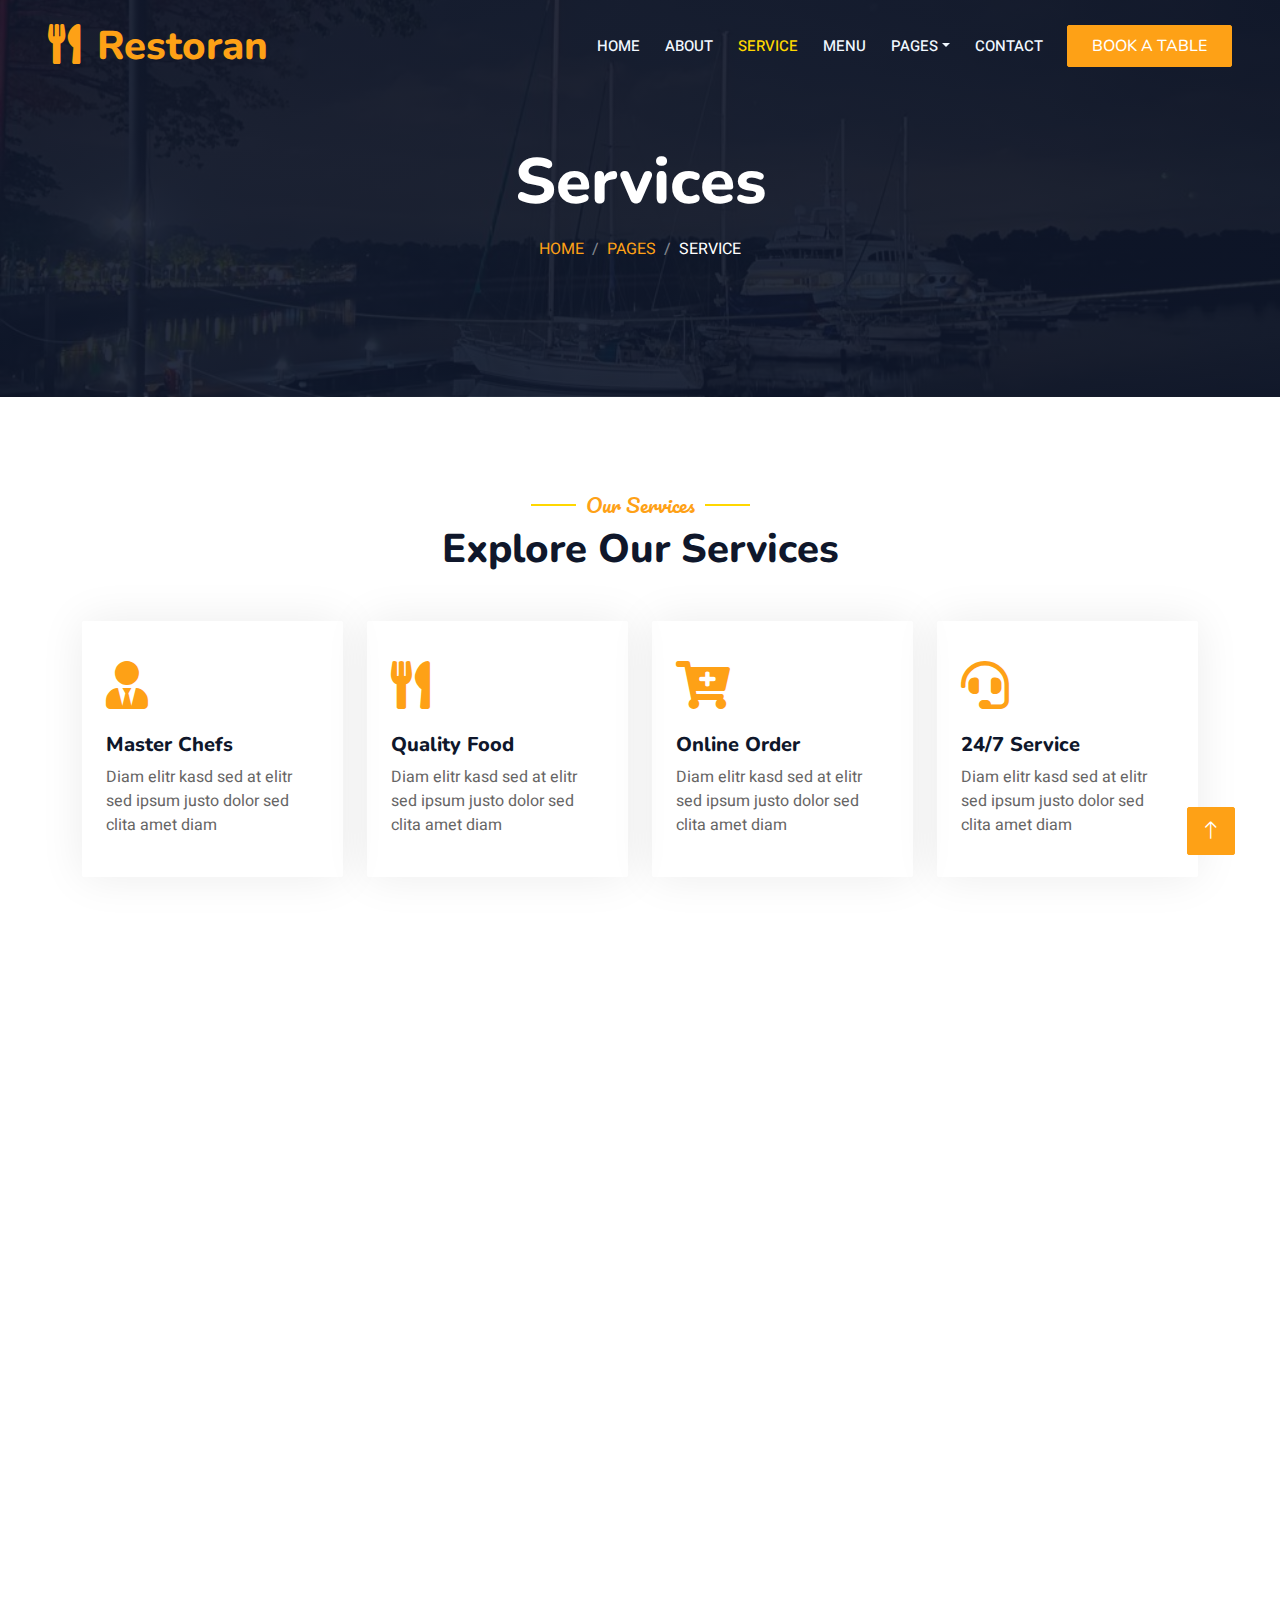
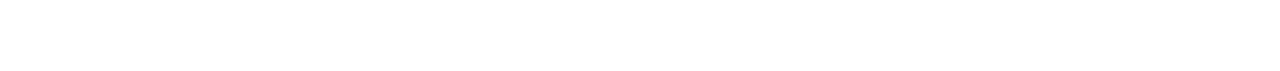
<file: service.html>
<!DOCTYPE html>
<html lang="en">

<head>
    <meta charset="utf-8">
    <title>Restoran - Bootstrap Restaurant Template</title>
    <meta content="width=device-width, initial-scale=1.0" name="viewport">
    <meta content="" name="keywords">
    <meta content="" name="description">

    <!-- Favicon -->
    <link href="img/favicon.ico" rel="icon">

    <!-- Google Web Fonts -->
    <link rel="preconnect" href="https://fonts.googleapis.com">
    <link rel="preconnect" href="https://fonts.gstatic.com" crossorigin>
    <link href="https://fonts.googleapis.com/css2?family=Heebo:wght@400;500;600&family=Nunito:wght@600;700;800&family=Pacifico&display=swap" rel="stylesheet">

    <!-- Icon Font Stylesheet -->
    <link href="https://cdnjs.cloudflare.com/ajax/libs/font-awesome/5.10.0/css/all.min.css" rel="stylesheet">
    <link href="https://cdn.jsdelivr.net/npm/bootstrap-icons@1.4.1/font/bootstrap-icons.css" rel="stylesheet">

    <!-- Libraries Stylesheet -->
    <link href="lib/animate/animate.min.css" rel="stylesheet">
    <link href="lib/owlcarousel/assets/owl.carousel.min.css" rel="stylesheet">
    <link href="lib/tempusdominus/css/tempusdominus-bootstrap-4.min.css" rel="stylesheet" />

    <!-- Customized Bootstrap Stylesheet -->
    <link href="css/bootstrap.min.css" rel="stylesheet">

    <!-- Template Stylesheet -->
    <link href="css/style.css" rel="stylesheet">
</head>

<body>
    <div class="container-xxl bg-white p-0">
        <!-- Spinner Start -->
        <div id="spinner" class="show bg-white position-fixed translate-middle w-100 vh-100 top-50 start-50 d-flex align-items-center justify-content-center">
            <div class="spinner-border text-primary" style="width: 3rem; height: 3rem;" role="status">
                <span class="sr-only">Loading...</span>
            </div>
        </div>
        <!-- Spinner End -->


        <!-- Navbar & Hero Start -->
        <div class="container-xxl position-relative p-0">
            <nav class="navbar navbar-expand-lg navbar-dark bg-dark px-4 px-lg-5 py-3 py-lg-0">
                <a href="" class="navbar-brand p-0">
                    <h1 class="text-primary m-0"><i class="fa fa-utensils me-3"></i>Restoran</h1>
                    <!-- <img src="img/logo.png" alt="Logo"> -->
                </a>
                <button class="navbar-toggler" type="button" data-bs-toggle="collapse" data-bs-target="#navbarCollapse">
                    <span class="fa fa-bars"></span>
                </button>
                <div class="collapse navbar-collapse" id="navbarCollapse">
                    <div class="navbar-nav ms-auto py-0 pe-4">
                        <a href="index.html" class="nav-item nav-link">Home</a>
                        <a href="about.html" class="nav-item nav-link">About</a>
                        <a href="service.html" class="nav-item nav-link active">Service</a>
                        <a href="menu.html" class="nav-item nav-link">Menu</a>
                        <div class="nav-item dropdown">
                            <a href="#" class="nav-link dropdown-toggle" data-bs-toggle="dropdown">Pages</a>
                            <div class="dropdown-menu m-0">
                                <a href="booking.html" class="dropdown-item">Booking</a>
                                <a href="team.html" class="dropdown-item">Our Team</a>
                                <a href="testimonial.html" class="dropdown-item">Testimonial</a>
                            </div>
                        </div>
                        <a href="contact.html" class="nav-item nav-link">Contact</a>
                    </div>
                    <a href="" class="btn btn-primary py-2 px-4">Book A Table</a>
                </div>
            </nav>

            <div class="container-xxl py-5 bg-dark hero-header mb-5">
                <div class="container text-center my-5 pt-5 pb-4">
                    <h1 class="display-3 text-white mb-3 animated slideInDown">Services</h1>
                    <nav aria-label="breadcrumb">
                        <ol class="breadcrumb justify-content-center text-uppercase">
                            <li class="breadcrumb-item"><a href="#">Home</a></li>
                            <li class="breadcrumb-item"><a href="#">Pages</a></li>
                            <li class="breadcrumb-item text-white active" aria-current="page">Service</li>
                        </ol>
                    </nav>
                </div>
            </div>
        </div>
        <!-- Navbar & Hero End -->


        <!-- Service Start -->
        <div class="container-xxl py-5">
            <div class="container">
                <div class="text-center wow fadeInUp" data-wow-delay="0.1s">
                    <h5 class="section-title ff-secondary text-center text-primary fw-normal">Our Services</h5>
                    <h1 class="mb-5">Explore Our Services</h1>
                </div>
                <div class="row g-4">
                    <div class="col-lg-3 col-sm-6 wow fadeInUp" data-wow-delay="0.1s">
                        <div class="service-item rounded pt-3">
                            <div class="p-4">
                                <i class="fa fa-3x fa-user-tie text-primary mb-4"></i>
                                <h5>Master Chefs</h5>
                                <p>Diam elitr kasd sed at elitr sed ipsum justo dolor sed clita amet diam</p>
                            </div>
                        </div>
                    </div>
                    <div class="col-lg-3 col-sm-6 wow fadeInUp" data-wow-delay="0.3s">
                        <div class="service-item rounded pt-3">
                            <div class="p-4">
                                <i class="fa fa-3x fa-utensils text-primary mb-4"></i>
                                <h5>Quality Food</h5>
                                <p>Diam elitr kasd sed at elitr sed ipsum justo dolor sed clita amet diam</p>
                            </div>
                        </div>
                    </div>
                    <div class="col-lg-3 col-sm-6 wow fadeInUp" data-wow-delay="0.5s">
                        <div class="service-item rounded pt-3">
                            <div class="p-4">
                                <i class="fa fa-3x fa-cart-plus text-primary mb-4"></i>
                                <h5>Online Order</h5>
                                <p>Diam elitr kasd sed at elitr sed ipsum justo dolor sed clita amet diam</p>
                            </div>
                        </div>
                    </div>
                    <div class="col-lg-3 col-sm-6 wow fadeInUp" data-wow-delay="0.7s">
                        <div class="service-item rounded pt-3">
                            <div class="p-4">
                                <i class="fa fa-3x fa-headset text-primary mb-4"></i>
                                <h5>24/7 Service</h5>
                                <p>Diam elitr kasd sed at elitr sed ipsum justo dolor sed clita amet diam</p>
                            </div>
                        </div>
                    </div>
                    <div class="col-lg-3 col-sm-6 wow fadeInUp" data-wow-delay="0.1s">
                        <div class="service-item rounded pt-3">
                            <div class="p-4">
                                <i class="fa fa-3x fa-user-tie text-primary mb-4"></i>
                                <h5>Master Chefs</h5>
                                <p>Diam elitr kasd sed at elitr sed ipsum justo dolor sed clita amet diam</p>
                            </div>
                        </div>
                    </div>
                    <div class="col-lg-3 col-sm-6 wow fadeInUp" data-wow-delay="0.3s">
                        <div class="service-item rounded pt-3">
                            <div class="p-4">
                                <i class="fa fa-3x fa-utensils text-primary mb-4"></i>
                                <h5>Quality Food</h5>
                                <p>Diam elitr kasd sed at elitr sed ipsum justo dolor sed clita amet diam</p>
                            </div>
                        </div>
                    </div>
                    <div class="col-lg-3 col-sm-6 wow fadeInUp" data-wow-delay="0.5s">
                        <div class="service-item rounded pt-3">
                            <div class="p-4">
                                <i class="fa fa-3x fa-cart-plus text-primary mb-4"></i>
                                <h5>Online Order</h5>
                                <p>Diam elitr kasd sed at elitr sed ipsum justo dolor sed clita amet diam</p>
                            </div>
                        </div>
                    </div>
                    <div class="col-lg-3 col-sm-6 wow fadeInUp" data-wow-delay="0.7s">
                        <div class="service-item rounded pt-3">
                            <div class="p-4">
                                <i class="fa fa-3x fa-headset text-primary mb-4"></i>
                                <h5>24/7 Service</h5>
                                <p>Diam elitr kasd sed at elitr sed ipsum justo dolor sed clita amet diam</p>
                            </div>
                        </div>
                    </div>
                </div>
            </div>
        </div>
        <!-- Service End -->
        

        <!-- Footer Start -->
        <div class="container-fluid bg-dark text-light footer pt-5 mt-5 wow fadeIn" data-wow-delay="0.1s">
            <div class="container py-5">
                <div class="row g-5">
                    <div class="col-lg-3 col-md-6">
                        <h4 class="section-title ff-secondary text-start text-primary fw-normal mb-4">Company</h4>
                        <a class="btn btn-link" href="">About Us</a>
                        <a class="btn btn-link" href="">Contact Us</a>
                        <a class="btn btn-link" href="">Reservation</a>
                        <a class="btn btn-link" href="">Privacy Policy</a>
                        <a class="btn btn-link" href="">Terms & Condition</a>
                    </div>
                    <div class="col-lg-3 col-md-6">
                        <h4 class="section-title ff-secondary text-start text-primary fw-normal mb-4">Contact</h4>
                        <p class="mb-2"><i class="fa fa-map-marker-alt me-3"></i>123 Street, New York, USA</p>
                        <p class="mb-2"><i class="fa fa-phone-alt me-3"></i>+012 345 67890</p>
                        <p class="mb-2"><i class="fa fa-envelope me-3"></i>info@example.com</p>
                        <div class="d-flex pt-2">
                            <a class="btn btn-outline-light btn-social" href=""><i class="fab fa-twitter"></i></a>
                            <a class="btn btn-outline-light btn-social" href=""><i class="fab fa-facebook-f"></i></a>
                            <a class="btn btn-outline-light btn-social" href=""><i class="fab fa-youtube"></i></a>
                            <a class="btn btn-outline-light btn-social" href=""><i class="fab fa-linkedin-in"></i></a>
                        </div>
                    </div>
                    <div class="col-lg-3 col-md-6">
                        <h4 class="section-title ff-secondary text-start text-primary fw-normal mb-4">Opening</h4>
                        <h5 class="text-light fw-normal">Monday - Saturday</h5>
                        <p>09AM - 09PM</p>
                        <h5 class="text-light fw-normal">Sunday</h5>
                        <p>10AM - 08PM</p>
                    </div>
                    <div class="col-lg-3 col-md-6">
                        <h4 class="section-title ff-secondary text-start text-primary fw-normal mb-4">Newsletter</h4>
                        <p>Dolor amet sit justo amet elitr clita ipsum elitr est.</p>
                        <div class="position-relative mx-auto" style="max-width: 400px;">
                            <input class="form-control border-primary w-100 py-3 ps-4 pe-5" type="text" placeholder="Your email">
                            <button type="button" class="btn btn-primary py-2 position-absolute top-0 end-0 mt-2 me-2">SignUp</button>
                        </div>
                    </div>
                </div>
            </div>
            <div class="container">
                <div class="copyright">
                    <div class="row">
                        <div class="col-md-6 text-center text-md-start mb-3 mb-md-0">
                            &copy; <a class="border-bottom" href="#">Your Site Name</a>, All Right Reserved. 
							
							<!--/*** This template is free as long as you keep the footer author’s credit link/attribution link/backlink. If you'd like to use the template without the footer author’s credit link/attribution link/backlink, you can purchase the Credit Removal License from "https://htmlcodex.com/credit-removal". Thank you for your support. ***/-->
							Designed By <a class="border-bottom" href="https://htmlcodex.com">HTML Codex</a>
                        </div>
                        <div class="col-md-6 text-center text-md-end">
                            <div class="footer-menu">
                                <a href="">Home</a>
                                <a href="">Cookies</a>
                                <a href="">Help</a>
                                <a href="">FQAs</a>
                            </div>
                        </div>
                    </div>
                </div>
            </div>
        </div>
        <!-- Footer End -->


        <!-- Back to Top -->
        <a href="#" class="btn btn-lg btn-primary btn-lg-square back-to-top"><i class="bi bi-arrow-up"></i></a>
    </div>

    <!-- JavaScript Libraries -->
    <script src="https://code.jquery.com/jquery-3.4.1.min.js"></script>
    <script src="https://cdn.jsdelivr.net/npm/bootstrap@5.0.0/dist/js/bootstrap.bundle.min.js"></script>
    <script src="lib/wow/wow.min.js"></script>
    <script src="lib/easing/easing.min.js"></script>
    <script src="lib/waypoints/waypoints.min.js"></script>
    <script src="lib/counterup/counterup.min.js"></script>
    <script src="lib/owlcarousel/owl.carousel.min.js"></script>
    <script src="lib/tempusdominus/js/moment.min.js"></script>
    <script src="lib/tempusdominus/js/moment-timezone.min.js"></script>
    <script src="lib/tempusdominus/js/tempusdominus-bootstrap-4.min.js"></script>

    <!-- Template Javascript -->
    <script src="js/main.js"></script>
</body>

</html>
</file>
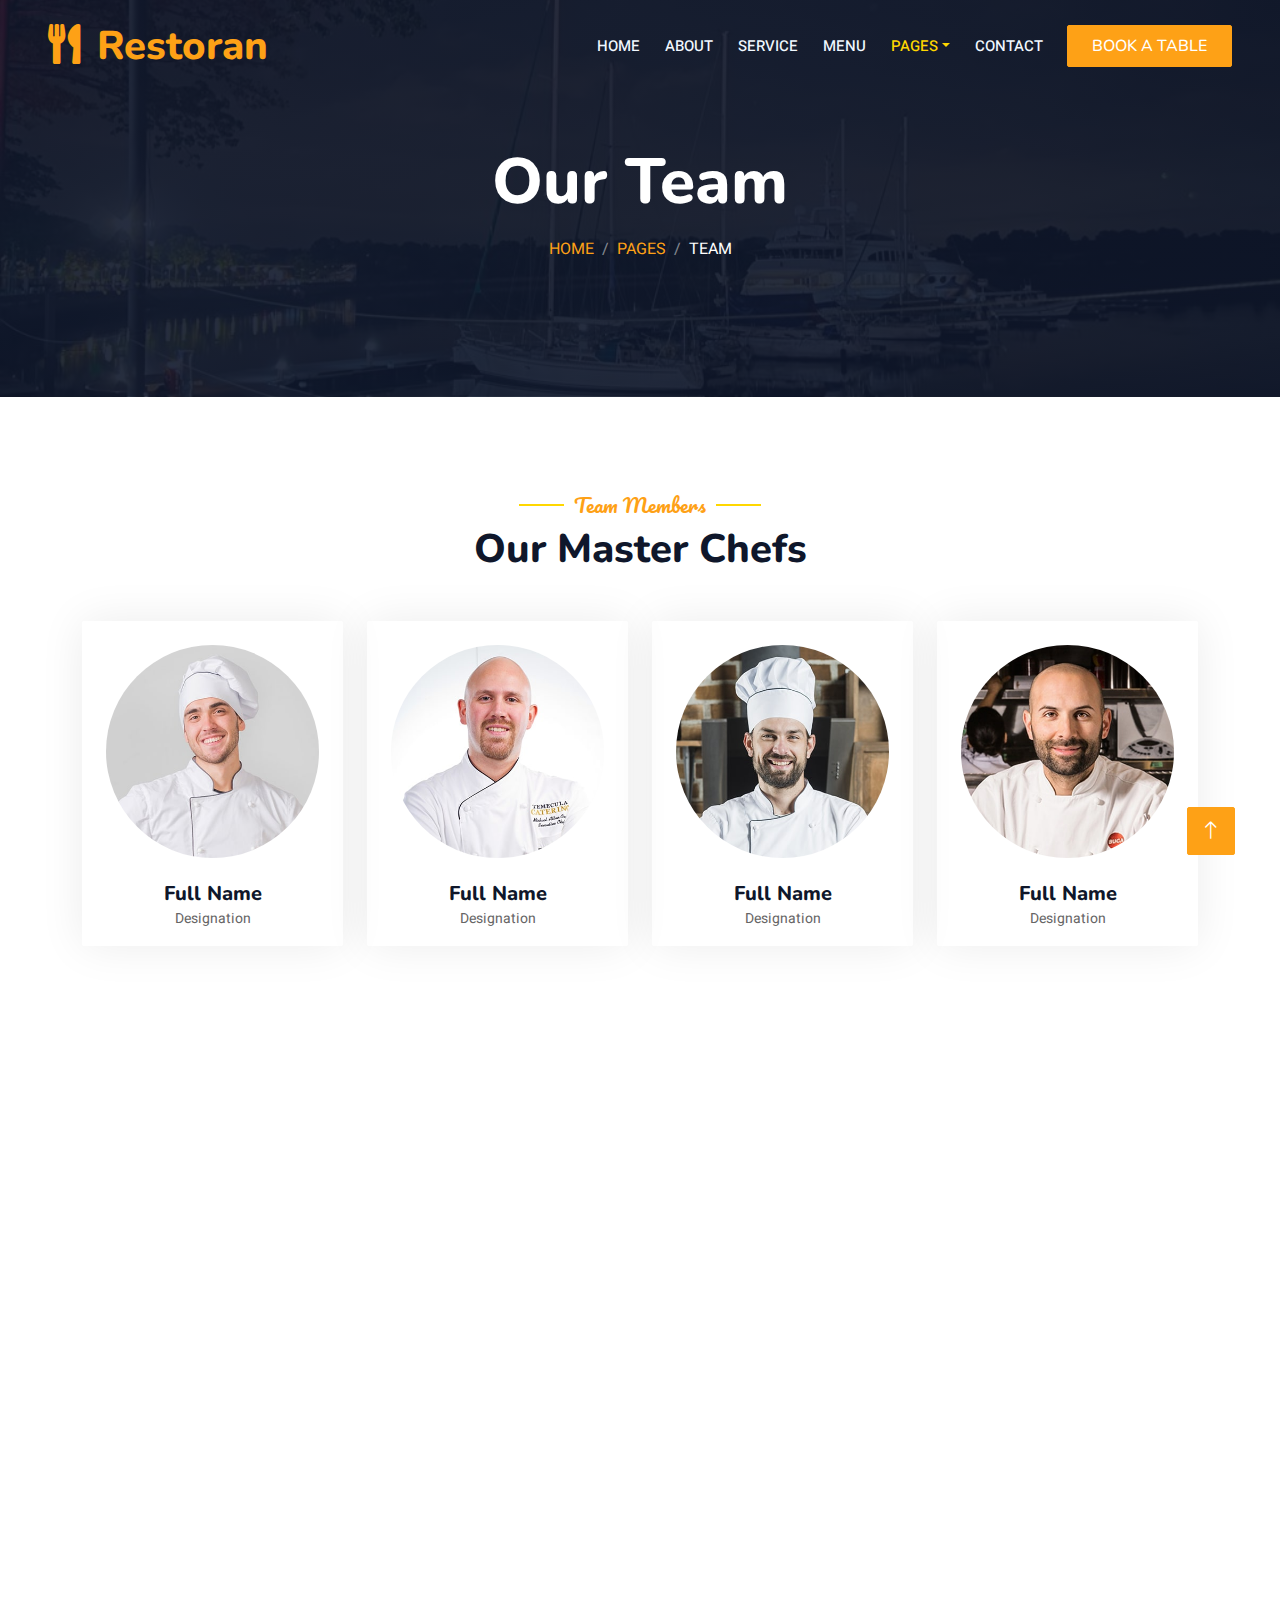
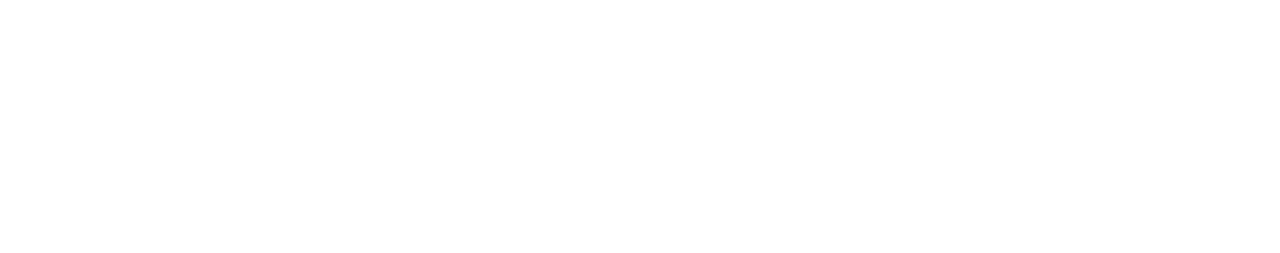
<file: team.html>
<!DOCTYPE html>
<html lang="en">

<head>
    <meta charset="utf-8">
    <title>Restoran - Bootstrap Restaurant Template</title>
    <meta content="width=device-width, initial-scale=1.0" name="viewport">
    <meta content="" name="keywords">
    <meta content="" name="description">

    <!-- Favicon -->
    <link href="img/favicon.ico" rel="icon">

    <!-- Google Web Fonts -->
    <link rel="preconnect" href="https://fonts.googleapis.com">
    <link rel="preconnect" href="https://fonts.gstatic.com" crossorigin>
    <link href="https://fonts.googleapis.com/css2?family=Heebo:wght@400;500;600&family=Nunito:wght@600;700;800&family=Pacifico&display=swap" rel="stylesheet">

    <!-- Icon Font Stylesheet -->
    <link href="https://cdnjs.cloudflare.com/ajax/libs/font-awesome/5.10.0/css/all.min.css" rel="stylesheet">
    <link href="https://cdn.jsdelivr.net/npm/bootstrap-icons@1.4.1/font/bootstrap-icons.css" rel="stylesheet">

    <!-- Libraries Stylesheet -->
    <link href="lib/animate/animate.min.css" rel="stylesheet">
    <link href="lib/owlcarousel/assets/owl.carousel.min.css" rel="stylesheet">
    <link href="lib/tempusdominus/css/tempusdominus-bootstrap-4.min.css" rel="stylesheet" />

    <!-- Customized Bootstrap Stylesheet -->
    <link href="css/bootstrap.min.css" rel="stylesheet">

    <!-- Template Stylesheet -->
    <link href="css/style.css" rel="stylesheet">
</head>

<body>
    <div class="container-xxl bg-white p-0">
        <!-- Spinner Start -->
        <div id="spinner" class="show bg-white position-fixed translate-middle w-100 vh-100 top-50 start-50 d-flex align-items-center justify-content-center">
            <div class="spinner-border text-primary" style="width: 3rem; height: 3rem;" role="status">
                <span class="sr-only">Loading...</span>
            </div>
        </div>
        <!-- Spinner End -->


        <!-- Navbar & Hero Start -->
        <div class="container-xxl position-relative p-0">
            <nav class="navbar navbar-expand-lg navbar-dark bg-dark px-4 px-lg-5 py-3 py-lg-0">
                <a href="" class="navbar-brand p-0">
                    <h1 class="text-primary m-0"><i class="fa fa-utensils me-3"></i>Restoran</h1>
                    <!-- <img src="img/logo.png" alt="Logo"> -->
                </a>
                <button class="navbar-toggler" type="button" data-bs-toggle="collapse" data-bs-target="#navbarCollapse">
                    <span class="fa fa-bars"></span>
                </button>
                <div class="collapse navbar-collapse" id="navbarCollapse">
                    <div class="navbar-nav ms-auto py-0 pe-4">
                        <a href="index.html" class="nav-item nav-link">Home</a>
                        <a href="about.html" class="nav-item nav-link">About</a>
                        <a href="service.html" class="nav-item nav-link">Service</a>
                        <a href="menu.html" class="nav-item nav-link">Menu</a>
                        <div class="nav-item dropdown">
                            <a href="#" class="nav-link dropdown-toggle active" data-bs-toggle="dropdown">Pages</a>
                            <div class="dropdown-menu m-0">
                                <a href="booking.html" class="dropdown-item">Booking</a>
                                <a href="team.html" class="dropdown-item active">Our Team</a>
                                <a href="testimonial.html" class="dropdown-item">Testimonial</a>
                            </div>
                        </div>
                        <a href="contact.html" class="nav-item nav-link">Contact</a>
                    </div>
                    <a href="" class="btn btn-primary py-2 px-4">Book A Table</a>
                </div>
            </nav>

            <div class="container-xxl py-5 bg-dark hero-header mb-5">
                <div class="container text-center my-5 pt-5 pb-4">
                    <h1 class="display-3 text-white mb-3 animated slideInDown">Our Team</h1>
                    <nav aria-label="breadcrumb">
                        <ol class="breadcrumb justify-content-center text-uppercase">
                            <li class="breadcrumb-item"><a href="#">Home</a></li>
                            <li class="breadcrumb-item"><a href="#">Pages</a></li>
                            <li class="breadcrumb-item text-white active" aria-current="page">Team</li>
                        </ol>
                    </nav>
                </div>
            </div>
        </div>
        <!-- Navbar & Hero End -->


        <!-- Team Start -->
        <div class="container-xxl pt-5 pb-3">
            <div class="container">
                <div class="text-center wow fadeInUp" data-wow-delay="0.1s">
                    <h5 class="section-title ff-secondary text-center text-primary fw-normal">Team Members</h5>
                    <h1 class="mb-5">Our Master Chefs</h1>
                </div>
                <div class="row g-4">
                    <div class="col-lg-3 col-md-6 wow fadeInUp" data-wow-delay="0.1s">
                        <div class="team-item text-center rounded overflow-hidden">
                            <div class="rounded-circle overflow-hidden m-4">
                                <img class="img-fluid" src="img/team-1.jpg" alt="">
                            </div>
                            <h5 class="mb-0">Full Name</h5>
                            <small>Designation</small>
                            <div class="d-flex justify-content-center mt-3">
                                <a class="btn btn-square btn-primary mx-1" href=""><i class="fab fa-facebook-f"></i></a>
                                <a class="btn btn-square btn-primary mx-1" href=""><i class="fab fa-twitter"></i></a>
                                <a class="btn btn-square btn-primary mx-1" href=""><i class="fab fa-instagram"></i></a>
                            </div>
                        </div>
                    </div>
                    <div class="col-lg-3 col-md-6 wow fadeInUp" data-wow-delay="0.3s">
                        <div class="team-item text-center rounded overflow-hidden">
                            <div class="rounded-circle overflow-hidden m-4">
                                <img class="img-fluid" src="img/team-2.jpg" alt="">
                            </div>
                            <h5 class="mb-0">Full Name</h5>
                            <small>Designation</small>
                            <div class="d-flex justify-content-center mt-3">
                                <a class="btn btn-square btn-primary mx-1" href=""><i class="fab fa-facebook-f"></i></a>
                                <a class="btn btn-square btn-primary mx-1" href=""><i class="fab fa-twitter"></i></a>
                                <a class="btn btn-square btn-primary mx-1" href=""><i class="fab fa-instagram"></i></a>
                            </div>
                        </div>
                    </div>
                    <div class="col-lg-3 col-md-6 wow fadeInUp" data-wow-delay="0.5s">
                        <div class="team-item text-center rounded overflow-hidden">
                            <div class="rounded-circle overflow-hidden m-4">
                                <img class="img-fluid" src="img/team-3.jpg" alt="">
                            </div>
                            <h5 class="mb-0">Full Name</h5>
                            <small>Designation</small>
                            <div class="d-flex justify-content-center mt-3">
                                <a class="btn btn-square btn-primary mx-1" href=""><i class="fab fa-facebook-f"></i></a>
                                <a class="btn btn-square btn-primary mx-1" href=""><i class="fab fa-twitter"></i></a>
                                <a class="btn btn-square btn-primary mx-1" href=""><i class="fab fa-instagram"></i></a>
                            </div>
                        </div>
                    </div>
                    <div class="col-lg-3 col-md-6 wow fadeInUp" data-wow-delay="0.7s">
                        <div class="team-item text-center rounded overflow-hidden">
                            <div class="rounded-circle overflow-hidden m-4">
                                <img class="img-fluid" src="img/team-4.jpg" alt="">
                            </div>
                            <h5 class="mb-0">Full Name</h5>
                            <small>Designation</small>
                            <div class="d-flex justify-content-center mt-3">
                                <a class="btn btn-square btn-primary mx-1" href=""><i class="fab fa-facebook-f"></i></a>
                                <a class="btn btn-square btn-primary mx-1" href=""><i class="fab fa-twitter"></i></a>
                                <a class="btn btn-square btn-primary mx-1" href=""><i class="fab fa-instagram"></i></a>
                            </div>
                        </div>
                    </div>
                    <div class="col-lg-3 col-md-6 wow fadeInUp" data-wow-delay="0.1s">
                        <div class="team-item text-center rounded overflow-hidden">
                            <div class="rounded-circle overflow-hidden m-4">
                                <img class="img-fluid" src="img/team-2.jpg" alt="">
                            </div>
                            <h5 class="mb-0">Full Name</h5>
                            <small>Designation</small>
                            <div class="d-flex justify-content-center mt-3">
                                <a class="btn btn-square btn-primary mx-1" href=""><i class="fab fa-facebook-f"></i></a>
                                <a class="btn btn-square btn-primary mx-1" href=""><i class="fab fa-twitter"></i></a>
                                <a class="btn btn-square btn-primary mx-1" href=""><i class="fab fa-instagram"></i></a>
                            </div>
                        </div>
                    </div>
                    <div class="col-lg-3 col-md-6 wow fadeInUp" data-wow-delay="0.3s">
                        <div class="team-item text-center rounded overflow-hidden">
                            <div class="rounded-circle overflow-hidden m-4">
                                <img class="img-fluid" src="img/team-3.jpg" alt="">
                            </div>
                            <h5 class="mb-0">Full Name</h5>
                            <small>Designation</small>
                            <div class="d-flex justify-content-center mt-3">
                                <a class="btn btn-square btn-primary mx-1" href=""><i class="fab fa-facebook-f"></i></a>
                                <a class="btn btn-square btn-primary mx-1" href=""><i class="fab fa-twitter"></i></a>
                                <a class="btn btn-square btn-primary mx-1" href=""><i class="fab fa-instagram"></i></a>
                            </div>
                        </div>
                    </div>
                    <div class="col-lg-3 col-md-6 wow fadeInUp" data-wow-delay="0.5s">
                        <div class="team-item text-center rounded overflow-hidden">
                            <div class="rounded-circle overflow-hidden m-4">
                                <img class="img-fluid" src="img/team-4.jpg" alt="">
                            </div>
                            <h5 class="mb-0">Full Name</h5>
                            <small>Designation</small>
                            <div class="d-flex justify-content-center mt-3">
                                <a class="btn btn-square btn-primary mx-1" href=""><i class="fab fa-facebook-f"></i></a>
                                <a class="btn btn-square btn-primary mx-1" href=""><i class="fab fa-twitter"></i></a>
                                <a class="btn btn-square btn-primary mx-1" href=""><i class="fab fa-instagram"></i></a>
                            </div>
                        </div>
                    </div>
                    <div class="col-lg-3 col-md-6 wow fadeInUp" data-wow-delay="0.7s">
                        <div class="team-item text-center rounded overflow-hidden">
                            <div class="rounded-circle overflow-hidden m-4">
                                <img class="img-fluid" src="img/team-1.jpg" alt="">
                            </div>
                            <h5 class="mb-0">Full Name</h5>
                            <small>Designation</small>
                            <div class="d-flex justify-content-center mt-3">
                                <a class="btn btn-square btn-primary mx-1" href=""><i class="fab fa-facebook-f"></i></a>
                                <a class="btn btn-square btn-primary mx-1" href=""><i class="fab fa-twitter"></i></a>
                                <a class="btn btn-square btn-primary mx-1" href=""><i class="fab fa-instagram"></i></a>
                            </div>
                        </div>
                    </div>
                </div>
            </div>
        </div>
        <!-- Team End -->
        

        <!-- Footer Start -->
        <div class="container-fluid bg-dark text-light footer pt-5 mt-5 wow fadeIn" data-wow-delay="0.1s">
            <div class="container py-5">
                <div class="row g-5">
                    <div class="col-lg-3 col-md-6">
                        <h4 class="section-title ff-secondary text-start text-primary fw-normal mb-4">Company</h4>
                        <a class="btn btn-link" href="">About Us</a>
                        <a class="btn btn-link" href="">Contact Us</a>
                        <a class="btn btn-link" href="">Reservation</a>
                        <a class="btn btn-link" href="">Privacy Policy</a>
                        <a class="btn btn-link" href="">Terms & Condition</a>
                    </div>
                    <div class="col-lg-3 col-md-6">
                        <h4 class="section-title ff-secondary text-start text-primary fw-normal mb-4">Contact</h4>
                        <p class="mb-2"><i class="fa fa-map-marker-alt me-3"></i>123 Street, New York, USA</p>
                        <p class="mb-2"><i class="fa fa-phone-alt me-3"></i>+012 345 67890</p>
                        <p class="mb-2"><i class="fa fa-envelope me-3"></i>info@example.com</p>
                        <div class="d-flex pt-2">
                            <a class="btn btn-outline-light btn-social" href=""><i class="fab fa-twitter"></i></a>
                            <a class="btn btn-outline-light btn-social" href=""><i class="fab fa-facebook-f"></i></a>
                            <a class="btn btn-outline-light btn-social" href=""><i class="fab fa-youtube"></i></a>
                            <a class="btn btn-outline-light btn-social" href=""><i class="fab fa-linkedin-in"></i></a>
                        </div>
                    </div>
                    <div class="col-lg-3 col-md-6">
                        <h4 class="section-title ff-secondary text-start text-primary fw-normal mb-4">Opening</h4>
                        <h5 class="text-light fw-normal">Monday - Saturday</h5>
                        <p>09AM - 09PM</p>
                        <h5 class="text-light fw-normal">Sunday</h5>
                        <p>10AM - 08PM</p>
                    </div>
                    <div class="col-lg-3 col-md-6">
                        <h4 class="section-title ff-secondary text-start text-primary fw-normal mb-4">Newsletter</h4>
                        <p>Dolor amet sit justo amet elitr clita ipsum elitr est.</p>
                        <div class="position-relative mx-auto" style="max-width: 400px;">
                            <input class="form-control border-primary w-100 py-3 ps-4 pe-5" type="text" placeholder="Your email">
                            <button type="button" class="btn btn-primary py-2 position-absolute top-0 end-0 mt-2 me-2">SignUp</button>
                        </div>
                    </div>
                </div>
            </div>
            <div class="container">
                <div class="copyright">
                    <div class="row">
                        <div class="col-md-6 text-center text-md-start mb-3 mb-md-0">
                            &copy; <a class="border-bottom" href="#">Your Site Name</a>, All Right Reserved. 
							
							<!--/*** This template is free as long as you keep the footer author’s credit link/attribution link/backlink. If you'd like to use the template without the footer author’s credit link/attribution link/backlink, you can purchase the Credit Removal License from "https://htmlcodex.com/credit-removal". Thank you for your support. ***/-->
							Designed By <a class="border-bottom" href="https://htmlcodex.com">HTML Codex</a>
                        </div>
                        <div class="col-md-6 text-center text-md-end">
                            <div class="footer-menu">
                                <a href="">Home</a>
                                <a href="">Cookies</a>
                                <a href="">Help</a>
                                <a href="">FQAs</a>
                            </div>
                        </div>
                    </div>
                </div>
            </div>
        </div>
        <!-- Footer End -->


        <!-- Back to Top -->
        <a href="#" class="btn btn-lg btn-primary btn-lg-square back-to-top"><i class="bi bi-arrow-up"></i></a>
    </div>

    <!-- JavaScript Libraries -->
    <script src="https://code.jquery.com/jquery-3.4.1.min.js"></script>
    <script src="https://cdn.jsdelivr.net/npm/bootstrap@5.0.0/dist/js/bootstrap.bundle.min.js"></script>
    <script src="lib/wow/wow.min.js"></script>
    <script src="lib/easing/easing.min.js"></script>
    <script src="lib/waypoints/waypoints.min.js"></script>
    <script src="lib/counterup/counterup.min.js"></script>
    <script src="lib/owlcarousel/owl.carousel.min.js"></script>
    <script src="lib/tempusdominus/js/moment.min.js"></script>
    <script src="lib/tempusdominus/js/moment-timezone.min.js"></script>
    <script src="lib/tempusdominus/js/tempusdominus-bootstrap-4.min.js"></script>

    <!-- Template Javascript -->
    <script src="js/main.js"></script>
</body>

</html>
</file>
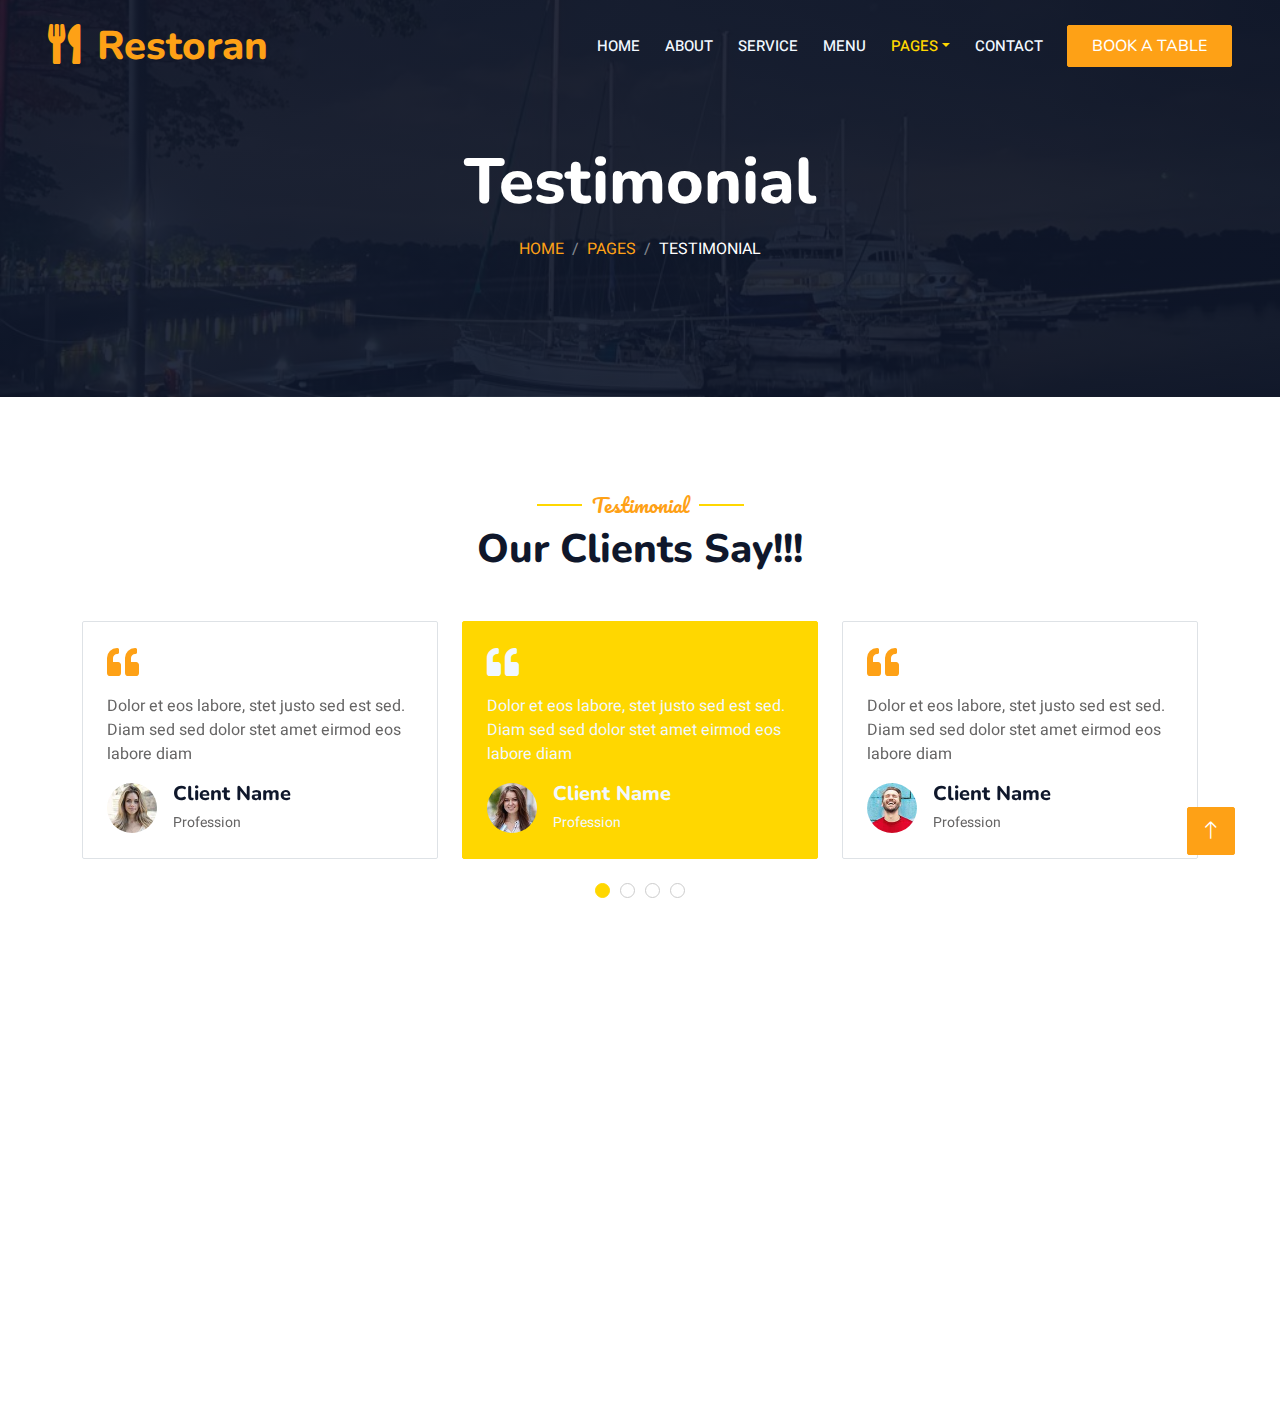
<file: testimonial.html>
<!DOCTYPE html>
<html lang="en">

<head>
    <meta charset="utf-8">
    <title>Restoran - Bootstrap Restaurant Template</title>
    <meta content="width=device-width, initial-scale=1.0" name="viewport">
    <meta content="" name="keywords">
    <meta content="" name="description">

    <!-- Favicon -->
    <link href="img/favicon.ico" rel="icon">

    <!-- Google Web Fonts -->
    <link rel="preconnect" href="https://fonts.googleapis.com">
    <link rel="preconnect" href="https://fonts.gstatic.com" crossorigin>
    <link href="https://fonts.googleapis.com/css2?family=Heebo:wght@400;500;600&family=Nunito:wght@600;700;800&family=Pacifico&display=swap" rel="stylesheet">

    <!-- Icon Font Stylesheet -->
    <link href="https://cdnjs.cloudflare.com/ajax/libs/font-awesome/5.10.0/css/all.min.css" rel="stylesheet">
    <link href="https://cdn.jsdelivr.net/npm/bootstrap-icons@1.4.1/font/bootstrap-icons.css" rel="stylesheet">

    <!-- Libraries Stylesheet -->
    <link href="lib/animate/animate.min.css" rel="stylesheet">
    <link href="lib/owlcarousel/assets/owl.carousel.min.css" rel="stylesheet">
    <link href="lib/tempusdominus/css/tempusdominus-bootstrap-4.min.css" rel="stylesheet" />

    <!-- Customized Bootstrap Stylesheet -->
    <link href="css/bootstrap.min.css" rel="stylesheet">

    <!-- Template Stylesheet -->
    <link href="css/style.css" rel="stylesheet">
</head>

<body>
    <div class="container-xxl bg-white p-0">
        <!-- Spinner Start -->
        <div id="spinner" class="show bg-white position-fixed translate-middle w-100 vh-100 top-50 start-50 d-flex align-items-center justify-content-center">
            <div class="spinner-border text-primary" style="width: 3rem; height: 3rem;" role="status">
                <span class="sr-only">Loading...</span>
            </div>
        </div>
        <!-- Spinner End -->


        <!-- Navbar & Hero Start -->
        <div class="container-xxl position-relative p-0">
            <nav class="navbar navbar-expand-lg navbar-dark bg-dark px-4 px-lg-5 py-3 py-lg-0">
                <a href="" class="navbar-brand p-0">
                    <h1 class="text-primary m-0"><i class="fa fa-utensils me-3"></i>Restoran</h1>
                    <!-- <img src="img/logo.png" alt="Logo"> -->
                </a>
                <button class="navbar-toggler" type="button" data-bs-toggle="collapse" data-bs-target="#navbarCollapse">
                    <span class="fa fa-bars"></span>
                </button>
                <div class="collapse navbar-collapse" id="navbarCollapse">
                    <div class="navbar-nav ms-auto py-0 pe-4">
                        <a href="index.html" class="nav-item nav-link">Home</a>
                        <a href="about.html" class="nav-item nav-link">About</a>
                        <a href="service.html" class="nav-item nav-link">Service</a>
                        <a href="menu.html" class="nav-item nav-link">Menu</a>
                        <div class="nav-item dropdown">
                            <a href="#" class="nav-link dropdown-toggle active" data-bs-toggle="dropdown">Pages</a>
                            <div class="dropdown-menu m-0">
                                <a href="booking.html" class="dropdown-item">Booking</a>
                                <a href="team.html" class="dropdown-item">Our Team</a>
                                <a href="testimonial.html" class="dropdown-item active">Testimonial</a>
                            </div>
                        </div>
                        <a href="contact.html" class="nav-item nav-link">Contact</a>
                    </div>
                    <a href="" class="btn btn-primary py-2 px-4">Book A Table</a>
                </div>
            </nav>

            <div class="container-xxl py-5 bg-dark hero-header mb-5">
                <div class="container text-center my-5 pt-5 pb-4">
                    <h1 class="display-3 text-white mb-3 animated slideInDown">Testimonial</h1>
                    <nav aria-label="breadcrumb">
                        <ol class="breadcrumb justify-content-center text-uppercase">
                            <li class="breadcrumb-item"><a href="#">Home</a></li>
                            <li class="breadcrumb-item"><a href="#">Pages</a></li>
                            <li class="breadcrumb-item text-white active" aria-current="page">Testimonial</li>
                        </ol>
                    </nav>
                </div>
            </div>
        </div>
        <!-- Navbar & Hero End -->


        <!-- Testimonial Start -->
        <div class="container-xxl py-5 wow fadeInUp" data-wow-delay="0.1s">
            <div class="container">
                <div class="text-center">
                    <h5 class="section-title ff-secondary text-center text-primary fw-normal">Testimonial</h5>
                    <h1 class="mb-5">Our Clients Say!!!</h1>
                </div>
                <div class="owl-carousel testimonial-carousel">
                    <div class="testimonial-item bg-transparent border rounded p-4">
                        <i class="fa fa-quote-left fa-2x text-primary mb-3"></i>
                        <p>Dolor et eos labore, stet justo sed est sed. Diam sed sed dolor stet amet eirmod eos labore diam</p>
                        <div class="d-flex align-items-center">
                            <img class="img-fluid flex-shrink-0 rounded-circle" src="img/testimonial-1.jpg" style="width: 50px; height: 50px;">
                            <div class="ps-3">
                                <h5 class="mb-1">Client Name</h5>
                                <small>Profession</small>
                            </div>
                        </div>
                    </div>
                    <div class="testimonial-item bg-transparent border rounded p-4">
                        <i class="fa fa-quote-left fa-2x text-primary mb-3"></i>
                        <p>Dolor et eos labore, stet justo sed est sed. Diam sed sed dolor stet amet eirmod eos labore diam</p>
                        <div class="d-flex align-items-center">
                            <img class="img-fluid flex-shrink-0 rounded-circle" src="img/testimonial-2.jpg" style="width: 50px; height: 50px;">
                            <div class="ps-3">
                                <h5 class="mb-1">Client Name</h5>
                                <small>Profession</small>
                            </div>
                        </div>
                    </div>
                    <div class="testimonial-item bg-transparent border rounded p-4">
                        <i class="fa fa-quote-left fa-2x text-primary mb-3"></i>
                        <p>Dolor et eos labore, stet justo sed est sed. Diam sed sed dolor stet amet eirmod eos labore diam</p>
                        <div class="d-flex align-items-center">
                            <img class="img-fluid flex-shrink-0 rounded-circle" src="img/testimonial-3.jpg" style="width: 50px; height: 50px;">
                            <div class="ps-3">
                                <h5 class="mb-1">Client Name</h5>
                                <small>Profession</small>
                            </div>
                        </div>
                    </div>
                    <div class="testimonial-item bg-transparent border rounded p-4">
                        <i class="fa fa-quote-left fa-2x text-primary mb-3"></i>
                        <p>Dolor et eos labore, stet justo sed est sed. Diam sed sed dolor stet amet eirmod eos labore diam</p>
                        <div class="d-flex align-items-center">
                            <img class="img-fluid flex-shrink-0 rounded-circle" src="img/testimonial-4.jpg" style="width: 50px; height: 50px;">
                            <div class="ps-3">
                                <h5 class="mb-1">Client Name</h5>
                                <small>Profession</small>
                            </div>
                        </div>
                    </div>
                </div>
            </div>
        </div>
        <!-- Testimonial End -->
        

        <!-- Footer Start -->
        <div class="container-fluid bg-dark text-light footer pt-5 mt-5 wow fadeIn" data-wow-delay="0.1s">
            <div class="container py-5">
                <div class="row g-5">
                    <div class="col-lg-3 col-md-6">
                        <h4 class="section-title ff-secondary text-start text-primary fw-normal mb-4">Company</h4>
                        <a class="btn btn-link" href="">About Us</a>
                        <a class="btn btn-link" href="">Contact Us</a>
                        <a class="btn btn-link" href="">Reservation</a>
                        <a class="btn btn-link" href="">Privacy Policy</a>
                        <a class="btn btn-link" href="">Terms & Condition</a>
                    </div>
                    <div class="col-lg-3 col-md-6">
                        <h4 class="section-title ff-secondary text-start text-primary fw-normal mb-4">Contact</h4>
                        <p class="mb-2"><i class="fa fa-map-marker-alt me-3"></i>123 Street, New York, USA</p>
                        <p class="mb-2"><i class="fa fa-phone-alt me-3"></i>+012 345 67890</p>
                        <p class="mb-2"><i class="fa fa-envelope me-3"></i>info@example.com</p>
                        <div class="d-flex pt-2">
                            <a class="btn btn-outline-light btn-social" href=""><i class="fab fa-twitter"></i></a>
                            <a class="btn btn-outline-light btn-social" href=""><i class="fab fa-facebook-f"></i></a>
                            <a class="btn btn-outline-light btn-social" href=""><i class="fab fa-youtube"></i></a>
                            <a class="btn btn-outline-light btn-social" href=""><i class="fab fa-linkedin-in"></i></a>
                        </div>
                    </div>
                    <div class="col-lg-3 col-md-6">
                        <h4 class="section-title ff-secondary text-start text-primary fw-normal mb-4">Opening</h4>
                        <h5 class="text-light fw-normal">Monday - Saturday</h5>
                        <p>09AM - 09PM</p>
                        <h5 class="text-light fw-normal">Sunday</h5>
                        <p>10AM - 08PM</p>
                    </div>
                    <div class="col-lg-3 col-md-6">
                        <h4 class="section-title ff-secondary text-start text-primary fw-normal mb-4">Newsletter</h4>
                        <p>Dolor amet sit justo amet elitr clita ipsum elitr est.</p>
                        <div class="position-relative mx-auto" style="max-width: 400px;">
                            <input class="form-control border-primary w-100 py-3 ps-4 pe-5" type="text" placeholder="Your email">
                            <button type="button" class="btn btn-primary py-2 position-absolute top-0 end-0 mt-2 me-2">SignUp</button>
                        </div>
                    </div>
                </div>
            </div>
            <div class="container">
                <div class="copyright">
                    <div class="row">
                        <div class="col-md-6 text-center text-md-start mb-3 mb-md-0">
                            &copy; <a class="border-bottom" href="#">Your Site Name</a>, All Right Reserved. 
							
							<!--/*** This template is free as long as you keep the footer author’s credit link/attribution link/backlink. If you'd like to use the template without the footer author’s credit link/attribution link/backlink, you can purchase the Credit Removal License from "https://htmlcodex.com/credit-removal". Thank you for your support. ***/-->
							Designed By <a class="border-bottom" href="https://htmlcodex.com">HTML Codex</a>
                        </div>
                        <div class="col-md-6 text-center text-md-end">
                            <div class="footer-menu">
                                <a href="">Home</a>
                                <a href="">Cookies</a>
                                <a href="">Help</a>
                                <a href="">FQAs</a>
                            </div>
                        </div>
                    </div>
                </div>
            </div>
        </div>
        <!-- Footer End -->


        <!-- Back to Top -->
        <a href="#" class="btn btn-lg btn-primary btn-lg-square back-to-top"><i class="bi bi-arrow-up"></i></a>
    </div>

    <!-- JavaScript Libraries -->
    <script src="https://code.jquery.com/jquery-3.4.1.min.js"></script>
    <script src="https://cdn.jsdelivr.net/npm/bootstrap@5.0.0/dist/js/bootstrap.bundle.min.js"></script>
    <script src="lib/wow/wow.min.js"></script>
    <script src="lib/easing/easing.min.js"></script>
    <script src="lib/waypoints/waypoints.min.js"></script>
    <script src="lib/counterup/counterup.min.js"></script>
    <script src="lib/owlcarousel/owl.carousel.min.js"></script>
    <script src="lib/tempusdominus/js/moment.min.js"></script>
    <script src="lib/tempusdominus/js/moment-timezone.min.js"></script>
    <script src="lib/tempusdominus/js/tempusdominus-bootstrap-4.min.js"></script>

    <!-- Template Javascript -->
    <script src="js/main.js"></script>
</body>

</html>
</file>
<file: css/style.css>
/********** Template CSS **********/
:root {
    --primary:#FFD700;
    --light: #F1F8FF;
    --dark: #0F172B;
}

.ff-secondary {
    font-family: 'Pacifico', cursive;
}

.fw-medium {
    font-weight: 600 !important;
}

.fw-semi-bold {
    font-weight: 700 !important;
}

.back-to-top {
    position: fixed;
    display: none;
    right: 45px;
    bottom: 45px;
    z-index: 99;
}


/*** Spinner ***/
#spinner {
    opacity: 0;
    visibility: hidden;
    transition: opacity .5s ease-out, visibility 0s linear .5s;
    z-index: 99999;
}

#spinner.show {
    transition: opacity .5s ease-out, visibility 0s linear 0s;
    visibility: visible;
    opacity: 1;
}


/*** Button ***/
.btn {
    font-family: 'Nunito', sans-serif;
    font-weight: 500;
    text-transform: uppercase;
    transition: .5s;
}

.btn.btn-primary,
.btn.btn-secondary {
    color: #FFFFFF;
}

.btn-square {
    width: 38px;
    height: 38px;
}

.btn-sm-square {
    width: 32px;
    height: 32px;
}

.btn-lg-square {
    width: 48px;
    height: 48px;
}

.btn-square,
.btn-sm-square,
.btn-lg-square {
    padding: 0;
    display: flex;
    align-items: center;
    justify-content: center;
    font-weight: normal;
    border-radius: 2px;
}


/*** Navbar ***/
.navbar-dark .navbar-nav .nav-link {
    position: relative;
    margin-left: 25px;
    padding: 35px 0;
    font-size: 15px;
    color: var(--light) !important;
    text-transform: uppercase;
    font-weight: 500;
    outline: none;
    transition: .5s;
}

.sticky-top.navbar-dark .navbar-nav .nav-link {
    padding: 20px 0;
}

.navbar-dark .navbar-nav .nav-link:hover,
.navbar-dark .navbar-nav .nav-link.active {
    color: var(--primary) !important;
}

.navbar-dark .navbar-brand img {
    max-height: 60px;
    transition: .5s;
}

.sticky-top.navbar-dark .navbar-brand img {
    max-height: 45px;
}

@media (max-width: 991.98px) {
    .sticky-top.navbar-dark {
        position: relative;
    }

    .navbar-dark .navbar-collapse {
        margin-top: 15px;
        border-top: 1px solid rgba(255, 255, 255, .1)
    }

    .navbar-dark .navbar-nav .nav-link,
    .sticky-top.navbar-dark .navbar-nav .nav-link {
        padding: 10px 0;
        margin-left: 0;
    }

    .navbar-dark .navbar-brand img {
        max-height: 45px;
    }
}

@media (min-width: 992px) {
    .navbar-dark {
        position: absolute;
        width: 100%;
        top: 0;
        left: 0;
        z-index: 999;
        background: transparent !important;
    }
    
    .sticky-top.navbar-dark {
        position: fixed;
        background: var(--dark) !important;
    }
}


/*** Hero Header ***/
.hero-header {
    background: linear-gradient(rgba(15, 23, 43, .9), rgba(15, 23, 43, .9)), url(../img/bg-hero.jpg);
    background-position: center center;
    background-repeat: no-repeat;
    background-size: cover;
}

.hero-header img {
    animation: imgRotate 50s linear infinite;
}

@keyframes imgRotate { 
    100% { 
        transform: rotate(360deg); 
    } 
}

.breadcrumb-item + .breadcrumb-item::before {
    color: rgba(255, 255, 255, .5);
}


/*** Section Title ***/
.section-title {
    position: relative;
    display: inline-block;
}

.section-title::before {
    position: absolute;
    content: "";
    width: 45px;
    height: 2px;
    top: 50%;
    left: -55px;
    margin-top: -1px;
    background: var(--primary);
}

.section-title::after {
    position: absolute;
    content: "";
    width: 45px;
    height: 2px;
    top: 50%;
    right: -55px;
    margin-top: -1px;
    background: var(--primary);
}

.section-title.text-start::before,
.section-title.text-end::after {
    display: none;
}


/*** Service ***/
.service-item {
    box-shadow: 0 0 45px rgba(0, 0, 0, .08);
    transition: .5s;
}

.service-item:hover {
    background: var(--primary);
}

.service-item * {
    transition: .5s;
}

.service-item:hover * {
    color: var(--light) !important;
}


/*** Food Menu ***/
.nav-pills .nav-item .active {
    border-bottom: 2px solid var(--primary);
}


/*** Youtube Video ***/
.video {
    position: relative;
    height: 100%;
    min-height: 500px;
    background: linear-gradient(rgba(15, 23, 43, .1), rgba(15, 23, 43, .1)), url(../img/video.jpg);
    background-position: center center;
    background-repeat: no-repeat;
    background-size: cover;
}

.video .btn-play {
    position: absolute;
    z-index: 3;
    top: 50%;
    left: 50%;
    transform: translateX(-50%) translateY(-50%);
    box-sizing: content-box;
    display: block;
    width: 32px;
    height: 44px;
    border-radius: 50%;
    border: none;
    outline: none;
    padding: 18px 20px 18px 28px;
}

.video .btn-play:before {
    content: "";
    position: absolute;
    z-index: 0;
    left: 50%;
    top: 50%;
    transform: translateX(-50%) translateY(-50%);
    display: block;
    width: 100px;
    height: 100px;
    background: var(--primary);
    border-radius: 50%;
    animation: pulse-border 1500ms ease-out infinite;
}

.video .btn-play:after {
    content: "";
    position: absolute;
    z-index: 1;
    left: 50%;
    top: 50%;
    transform: translateX(-50%) translateY(-50%);
    display: block;
    width: 100px;
    height: 100px;
    background: var(--primary);
    border-radius: 50%;
    transition: all 200ms;
}

.video .btn-play img {
    position: relative;
    z-index: 3;
    max-width: 100%;
    width: auto;
    height: auto;
}

.video .btn-play span {
    display: block;
    position: relative;
    z-index: 3;
    width: 0;
    height: 0;
    border-left: 32px solid var(--dark);
    border-top: 22px solid transparent;
    border-bottom: 22px solid transparent;
}

@keyframes pulse-border {
    0% {
        transform: translateX(-50%) translateY(-50%) translateZ(0) scale(1);
        opacity: 1;
    }

    100% {
        transform: translateX(-50%) translateY(-50%) translateZ(0) scale(1.5);
        opacity: 0;
    }
}

#videoModal {
    z-index: 99999;
}

#videoModal .modal-dialog {
    position: relative;
    max-width: 800px;
    margin: 60px auto 0 auto;
}

#videoModal .modal-body {
    position: relative;
    padding: 0px;
}

#videoModal .close {
    position: absolute;
    width: 30px;
    height: 30px;
    right: 0px;
    top: -30px;
    z-index: 999;
    font-size: 30px;
    font-weight: normal;
    color: #FFFFFF;
    background: #000000;
    opacity: 1;
}


/*** Team ***/
.team-item {
    box-shadow: 0 0 45px rgba(0, 0, 0, .08);
    height: calc(100% - 38px);
    transition: .5s;
}

.team-item img {
    transition: .5s;
}

.team-item:hover img {
    transform: scale(1.1);
}

.team-item:hover {
    height: 100%;
}

.team-item .btn {
    border-radius: 38px 38px 0 0;
}


/*** Testimonial ***/
.testimonial-carousel .owl-item .testimonial-item,
.testimonial-carousel .owl-item.center .testimonial-item * {
    transition: .5s;
}

.testimonial-carousel .owl-item.center .testimonial-item {
    background: var(--primary) !important;
    border-color: var(--primary) !important;
}

.testimonial-carousel .owl-item.center .testimonial-item * {
    color: var(--light) !important;
}

.testimonial-carousel .owl-dots {
    margin-top: 24px;
    display: flex;
    align-items: flex-end;
    justify-content: center;
}

.testimonial-carousel .owl-dot {
    position: relative;
    display: inline-block;
    margin: 0 5px;
    width: 15px;
    height: 15px;
    border: 1px solid #CCCCCC;
    border-radius: 15px;
    transition: .5s;
}

.testimonial-carousel .owl-dot.active {
    background: var(--primary);
    border-color: var(--primary);
}


/*** Footer ***/
.footer .btn.btn-social {
    margin-right: 5px;
    width: 35px;
    height: 35px;
    display: flex;
    align-items: center;
    justify-content: center;
    color: var(--light);
    border: 1px solid #FFFFFF;
    border-radius: 35px;
    transition: .3s;
}

.footer .btn.btn-social:hover {
    color: var(--primary);
}

.footer .btn.btn-link {
    display: block;
    margin-bottom: 5px;
    padding: 0;
    text-align: left;
    color: #FFFFFF;
    font-size: 15px;
    font-weight: normal;
    text-transform: capitalize;
    transition: .3s;
}

.footer .btn.btn-link::before {
    position: relative;
    content: "\f105";
    font-family: "Font Awesome 5 Free";
    font-weight: 900;
    margin-right: 10px;
}

.footer .btn.btn-link:hover {
    letter-spacing: 1px;
    box-shadow: none;
}

.footer .copyright {
    padding: 25px 0;
    font-size: 15px;
    border-top: 1px solid rgba(256, 256, 256, .1);
}

.footer .copyright a {
    color: var(--light);
}

.footer .footer-menu a {
    margin-right: 15px;
    padding-right: 15px;
    border-right: 1px solid rgba(255, 255, 255, .1);
}

.footer .footer-menu a:last-child {
    margin-right: 0;
    padding-right: 0;
    border-right: none;
}
</file>
